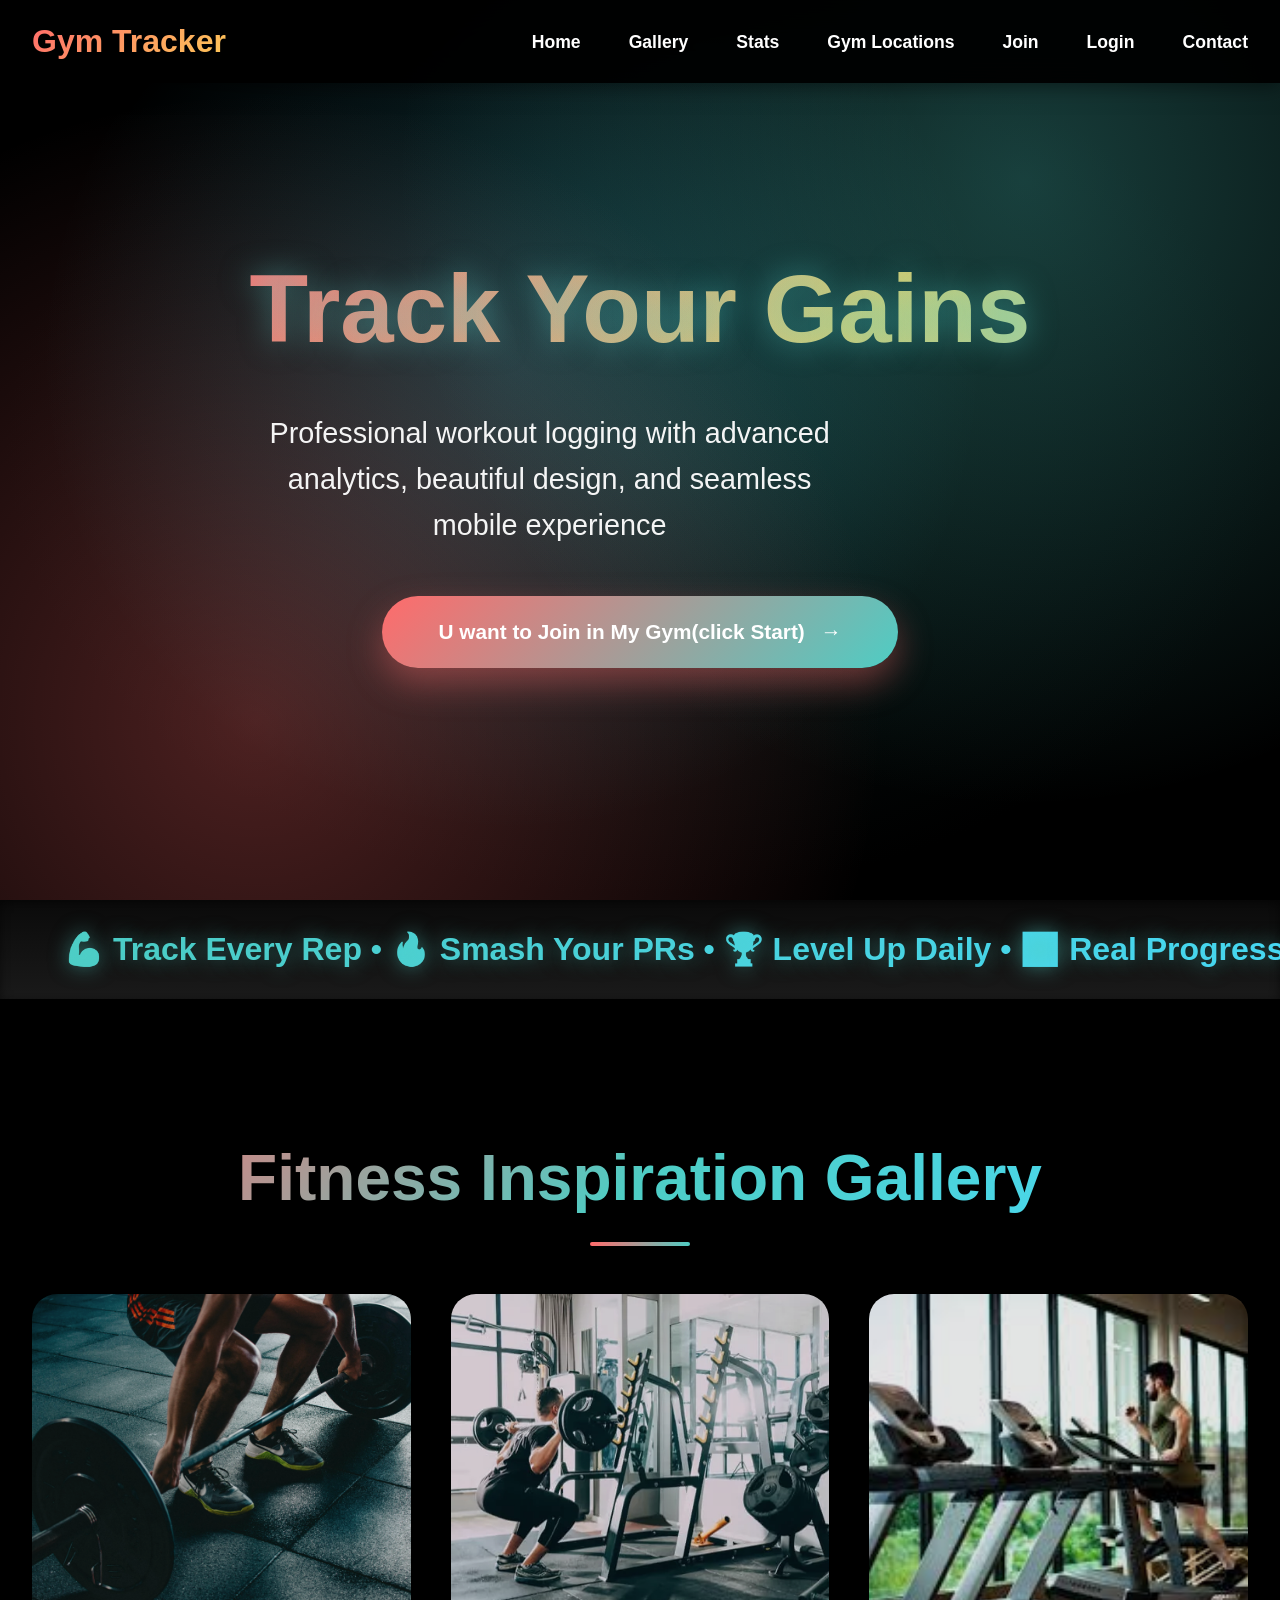
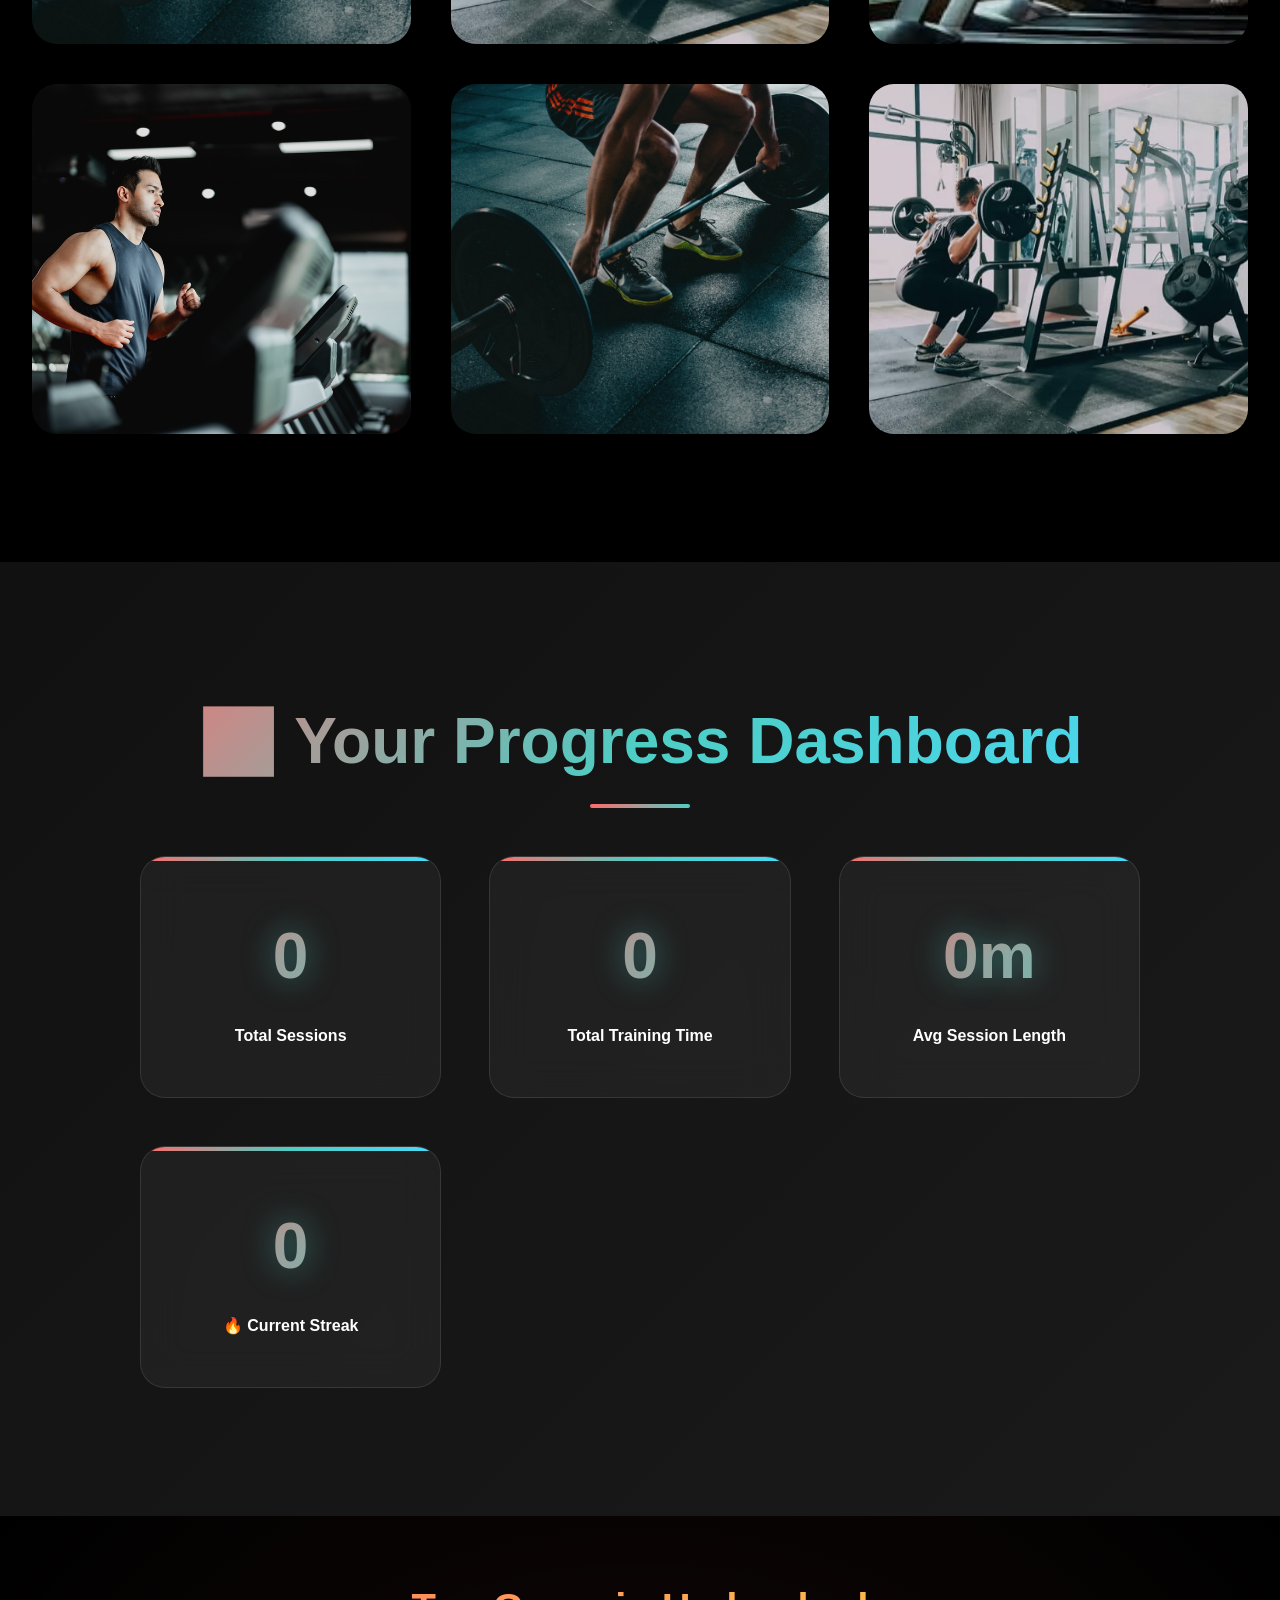
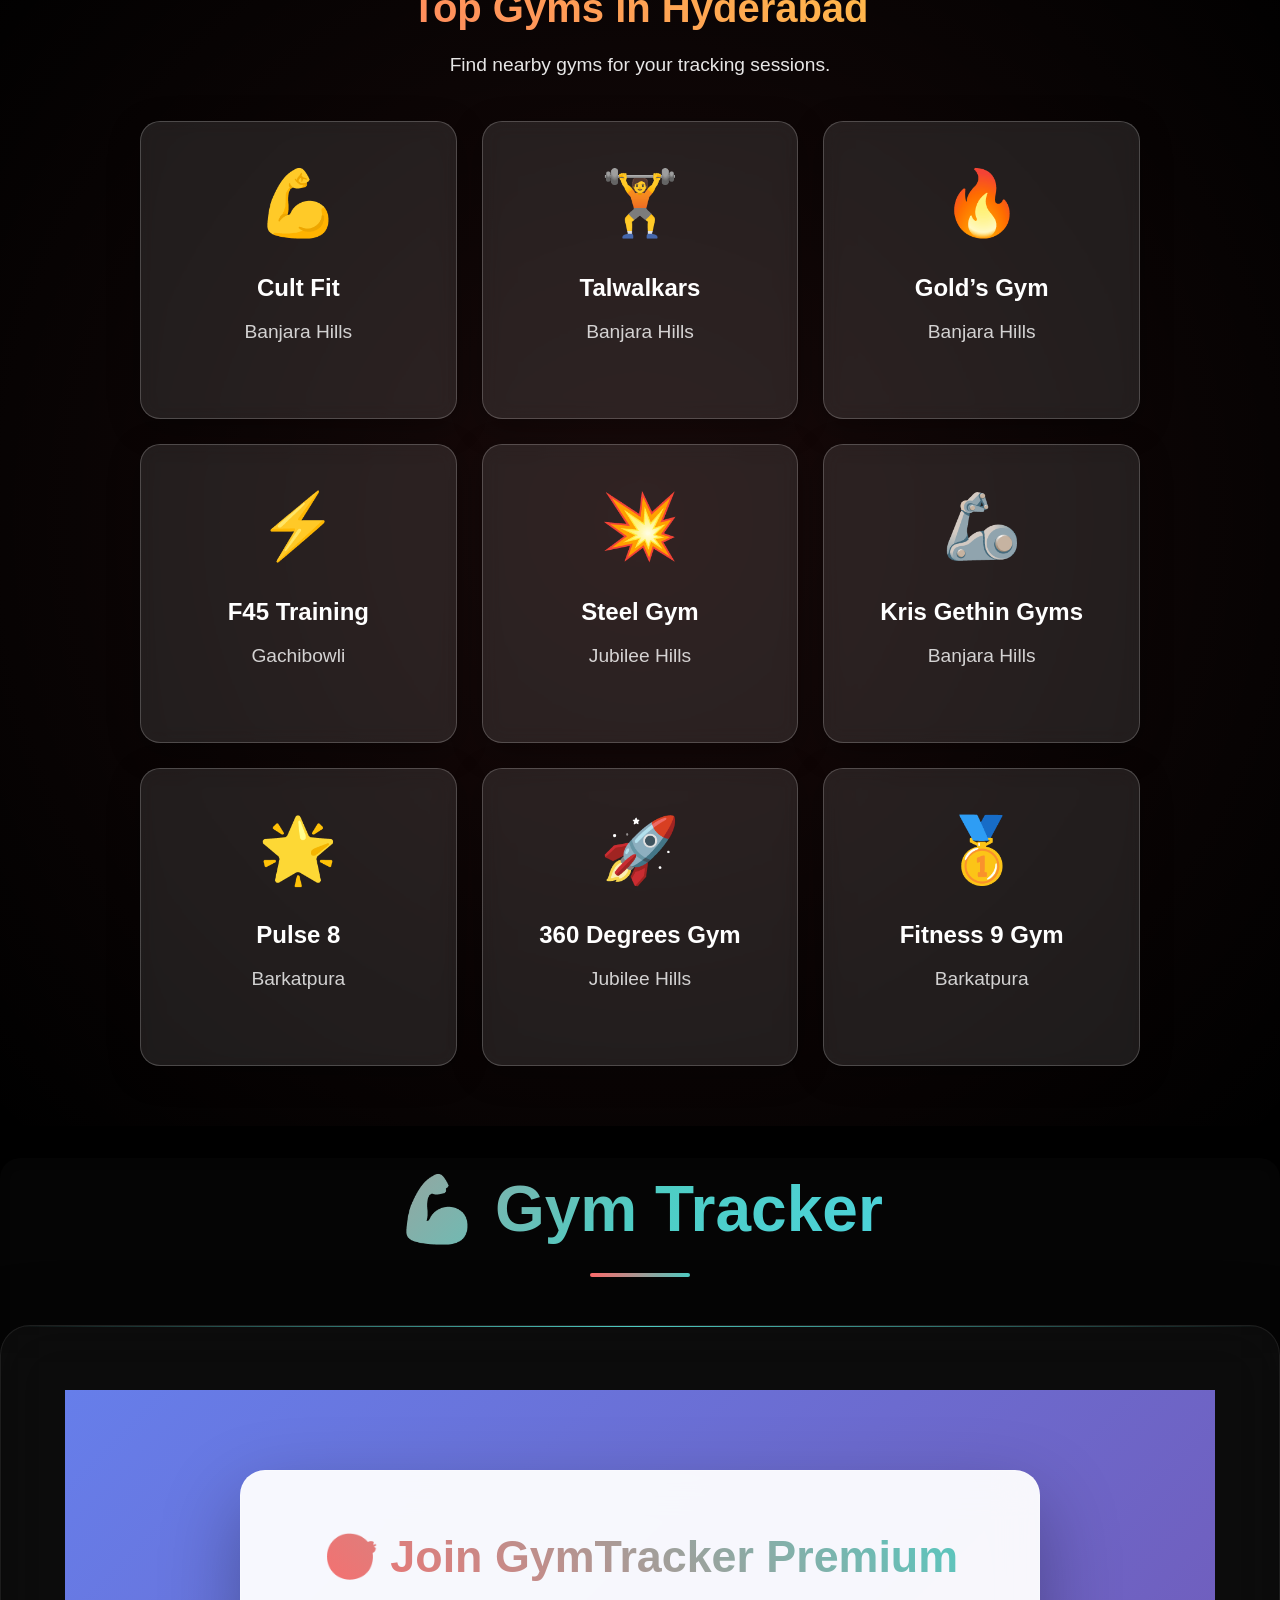
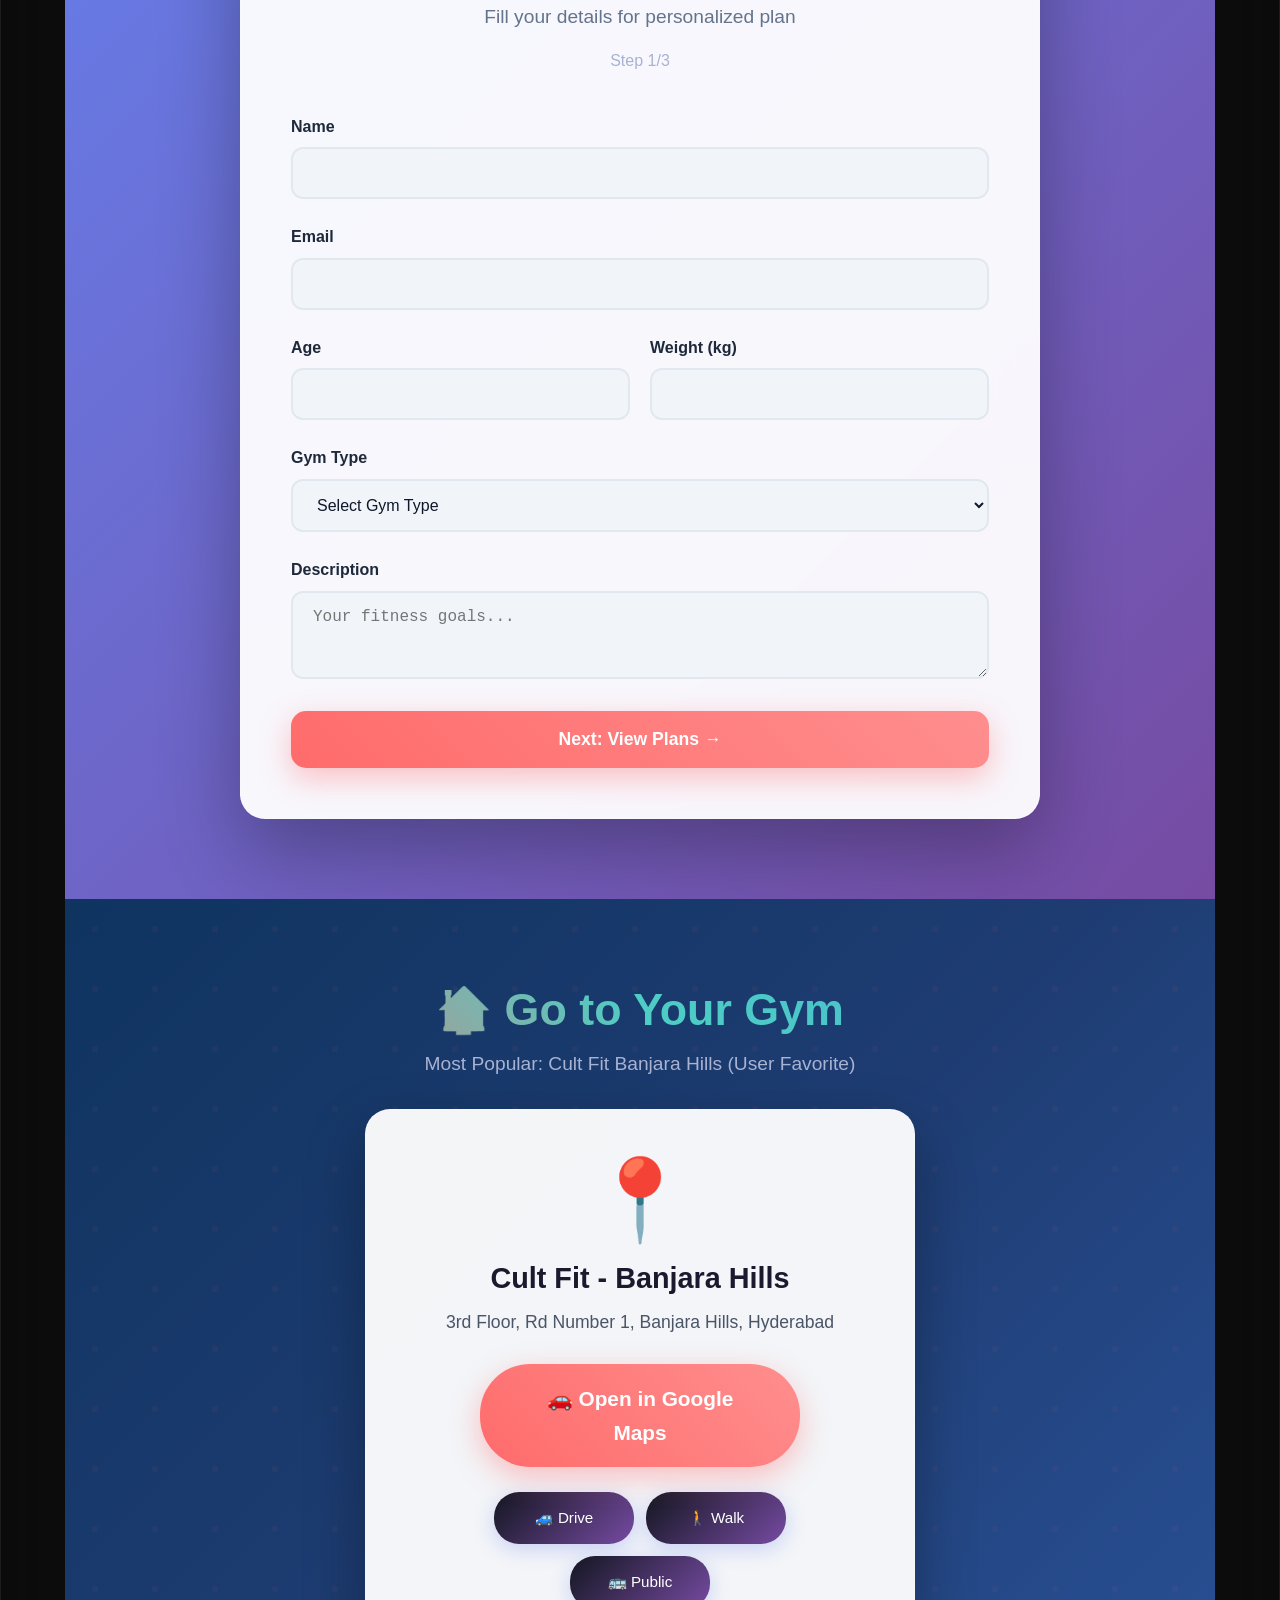
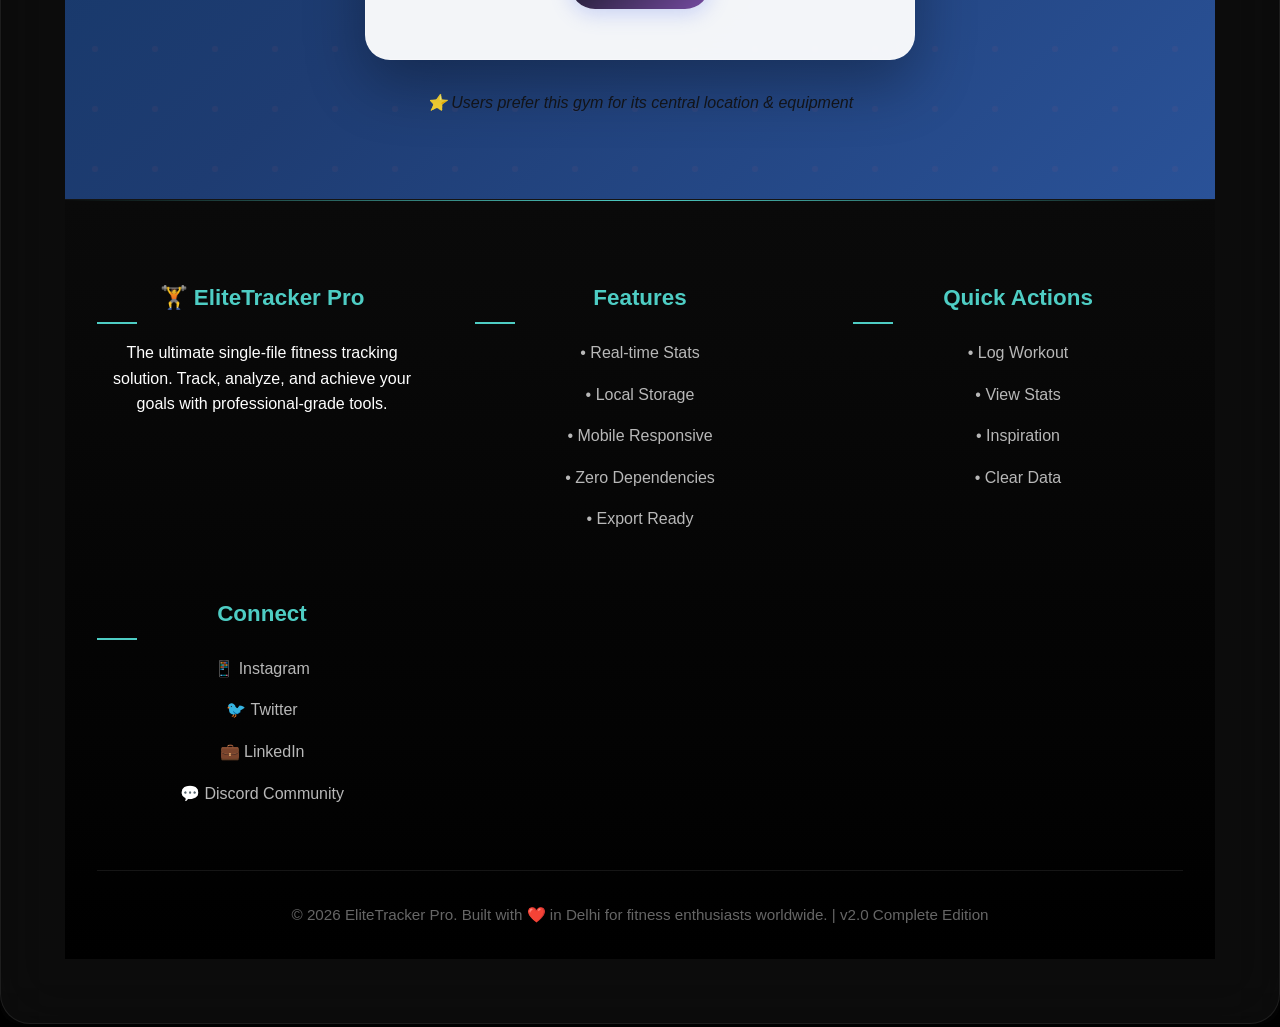
<file: frontend'/index.html>
<!DOCTYPE html>
<html lang="en">
<head>
    <meta charset="UTF-8">
    <meta name="viewport" content="width=device-width, initial-scale=1.0">
    <title>Elite Gym Tracker Pro</title>
   <link rel="stylesheet" href="style.css">
</head>
<body>
    <!-- Navbar -->
    <nav class="navbar" id="navbar">
        <div class="nav-container">
            <div class="logo">Gym Tracker</div>
            <ul class="nav-links" id="nav-links">
                <li><a href="#home">Home</a></li>
                <li><a href="#gallery">Gallery</a></li>
                <li><a href="#stats">Stats</a></li>
                <li><a href="#tracker">Gym Locations</a></li>
                <li><a href="#user-form">Join</a></li>
                <li><a href="main.html?type=login">Login</a></li>
                <li><a href="#contact">Contact</a></li>
                
            </ul>
            <div class="hamburger" id="hamburger">
                <span></span>
                <span></span>
                <span></span>
            </div>
        </div>
    </nav>

    <!-- Hero Section -->
    <section id="home" class="hero fade-in">
        <div class="hero-content">
            <h1>Track Your Gains</h1>
            <p>Professional workout logging with advanced analytics, beautiful design, and seamless mobile experience</p>
            <a href="#user-form" class="cta-button">U want to Join in My Gym(click Start) <span>→</span></a>
        </div>
    </section>

    <!-- Scrolling Text -->
    <div class="scrolling-text">
        <div class="marquee-wrapper">
            <div class="marquee">
                <span>💪 Track Every Rep • 🔥 Smash Your PRs • 🏆 Level Up Daily • 📈 Real Progress • 💪 Track Every Rep • 🔥 Smash Your PRs • 🏆 Level Up Daily • 📈 Real Progress • </span>
            </div>
        </div>
    </div>

    <!-- Image Gallery -->
    <section id="gallery" class="image-gallery">
        <h2 class="section-title fade-in">Fitness Inspiration Gallery</h2>
        <div class="gallery-grid">
            <div class="gallery-item fade-in">
                <img src="../backend/images/img1.jpg" alt="Heavy Lifts" loading="lazy">
                <div class="gallery-overlay">
                    <h3>Heavy Lifts</h3>
                    <p>Push your absolute limits with compound movements</p>
                </div>
            </div>
            <div class="gallery-item fade-in">
                <img src="../backend/images/img2.webp" alt="Cardio" loading="lazy">
                <div class="gallery-overlay">
                    <h3>Cardio Zon</h3>
                    <p>Build endurance and burn fat efficiently</p>
                </div>
            </div>
            <div class="gallery-item fade-in">
                <img src="../backend/images/img3.jpg" alt="Yoga" loading="lazy">
                <div class="gallery-overlay">
                    <h3>Mindful Movement</h3>
                    <p>Perfect your form and flexibility</p>
                </div>
            </div>
            <div class="gallery-item fade-in">
                <img src="../backend/images/img4.jpg" alt="Strength" loading="lazy">
                <div class="gallery-overlay">
                    <h3>Strength Training</h3>
                    <p>Build the foundation of champions</p>
                </div>
            </div>
            <div class="gallery-item fade-in">
                <img src="../backend/images/img1.jpg" alt="Modern Gym" loading="lazy">
                <div class="gallery-overlay">
                    <h3>Modern Facility</h3>
                    <p>World-class equipment awaits</p>
                </div>
            </div>
            <div class="gallery-item fade-in">
                <img src="../backend/images/img2.webp" alt="Workout" loading="lazy">
                <div class="gallery-overlay">
                    <h3>Get Started</h3>
                    <p>Your transformation begins now</p>
                </div>
            </div>
        </div>
    </section>

    <!-- Stats Section -->
    <section id="stats" class="stats-section">
        <h2 class="section-title">📊 Your Progress Dashboard</h2>
        <div class="stats-grid" id="stats">
            <div class="stat-card fade-in">
                <div class="stat-number" id="total-workouts">0</div>
                <strong>Total Sessions</strong>
            </div>
            <div class="stat-card fade-in">
                <div class="stat-number" id="total-minutes">0</div>
                <strong>Total Training Time</strong>
            </div>
            <div class="stat-card fade-in">
                <div class="stat-number" id="avg-duration">0</div>
                <strong>Avg Session Length</strong>
            </div>
            <div class="stat-card fade-in">
                <div class="stat-number" id="streak">0</div>
                <strong>🔥 Current Streak</strong>
            </div>
        </div>
    </section>

   <!-- Gym Locations Section -->
    <section  id="tracker" class="location-section">
        <div class="container">
            <h2>Top Gyms in Hyderabad</h2>
            <p>Find nearby gyms for your tracking sessions.</p>
            <div class="gym-grid">
                <!-- Gym 1 -->
                <div class="gym-card" data-modal="gym1">
                    <div class="gym-icon">💪</div>
                    <h3>Cult Fit</h3>
                    <p>Banjara Hills</p>
                </div>
                <!-- Gym 2 -->
                <div class="gym-card" data-modal="gym2">
                    <div class="gym-icon">🏋️</div>
                    <h3>Talwalkars</h3>
                    <p>Banjara Hills</p>
                </div>
                <!-- Gym 3 -->
                <div class="gym-card" data-modal="gym3">
                    <div class="gym-icon">🔥</div>
                    <h3>Gold’s Gym</h3>
                    <p>Banjara Hills</p>
                </div>
                <!-- Gym 4 -->
                <div class="gym-card" data-modal="gym4">
                    <div class="gym-icon">⚡</div>
                    <h3>F45 Training</h3>
                    <p>Gachibowli</p>
                </div>
                <!-- Gym 5 -->
                <div class="gym-card" data-modal="gym5">
                    <div class="gym-icon">💥</div>
                    <h3>Steel Gym</h3>
                    <p>Jubilee Hills</p>
                </div>
                <!-- Gym 6 -->
                <div class="gym-card" data-modal="gym6">
                    <div class="gym-icon">🦾</div>
                    <h3>Kris Gethin Gyms</h3>
                    <p>Banjara Hills</p>
                </div>
                <!-- Gym 7 -->
                <div class="gym-card" data-modal="gym7">
                    <div class="gym-icon">🌟</div>
                    <h3>Pulse 8</h3>
                    <p>Barkatpura</p>
                </div>
                <!-- Gym 8 -->
                <div class="gym-card" data-modal="gym8">
                    <div class="gym-icon">🚀</div>
                    <h3>360 Degrees Gym</h3>
                    <p>Jubilee Hills</p>
                </div>
                <!-- Gym 9 -->
                <div class="gym-card" data-modal="gym9">
                    <div class="gym-icon">🥇</div>
                    <h3>Fitness 9 Gym</h3>
                    <p>Barkatpura</p>
                </div>
            </div>
        </div>

        <!-- Modals (hidden by default) -->
        <div id="gym1" class="modal">
            <div class="modal-content">
                <span class="close">&times;</span>
                <h3>Cult Fit</h3>
                <p>3rd Floor, Rd Number 1, above AB's Barbecue, Krishe Amethyst, Banjara Hills, Hyderabad, Telangana 500034</p>
                <p><strong>Phone:</strong> Check cult.fit app</p>
            </div>
        </div>
        <div id="gym2" class="modal">
            <div class="modal-content">
                <span class="close">&times;</span>
                <h3>Talwalkars</h3>
                <p>Near City Center, No. 8-2, 618/2, 1st & 2nd Floor, Delta Tower, Rd Number 11, Banjara Hills, Hyderabad 500034</p>
                <p><strong>Phone:</strong> 040 2335 5813</p>
            </div>
        </div>
        <div id="gym3" class="modal">
            <div class="modal-content">
                <span class="close">&times;</span>
                <h3>Gold’s Gym</h3>
                <p>8-2 701/2, Rd Number 12, Amudi Nagar, Banjara Hills, Hyderabad 500034</p>
                <p><strong>Phone:</strong> 095504 10111</p>
            </div>
        </div>
        <div id="gym4" class="modal">
            <div class="modal-content">
                <span class="close">&times;</span>
                <h3>F45 Training</h3>
                <p>Plot no 18-20 4th floor, Above Prakash lights, Telecom Nagar, Gachibowli, Hyderabad 500032</p>
                <p><strong>Phone:</strong> 073060 24545</p>
            </div>
        </div>
        <div id="gym5" class="modal">
            <div class="modal-content">
                <span class="close">&times;</span>
                <h3>Steel Gym</h3>
                <p>1355, Neharika Jubilee One, Jubilee Hills Road No.1, Jubilee Hills, Hyderabad 500033</p>
                <p><strong>Phone:</strong> 095429 99999</p>
            </div>
        </div>
        <div id="gym6" class="modal">
            <div class="modal-content">
                <span class="close">&times;</span>
                <h3>Kris Gethin Gyms</h3>
                <p>4th Floor, Jyoti Majestic, Road number 2, Banjara Hills, Hyderabad 500034</p>
                <p><strong>Phone:</strong> 081213 30777</p>
            </div>
        </div>
        <div id="gym7" class="modal">
            <div class="modal-content">
                <span class="close">&times;</span>
                <h3>Pulse 8</h3>
                <p>3rd floor, Yelluka’s Arcade, Barkatpura X road, Hyderabad 500027</p>
                <p><strong>Phone:</strong> 040 6677 5775</p>
            </div>
        </div>
        <div id="gym8" class="modal">
            <div class="modal-content">
                <span class="close">&times;</span>
                <h3>360 Degrees Gym</h3>
                <p>Croma Building, 2nd Floor, Road Number 36, Jubilee Hills, Hyderabad 500033</p>
                <p><strong>Phone:</strong> 040 2355 2360</p>
            </div>
        </div>
        <div id="gym9" class="modal">
            <div class="modal-content">
                <span class="close">&times;</span>
                <h3>Fitness 9 Gym</h3>
                <p>2nd & 5th Floor, Legend Commercial Complex, Barkatpura, Hyderabad 500027</p>
                <p><strong>Phone:</strong> 089785 95959</p>
            </div>
        </div>
    </section>

        <!-- GYM TRACKER SECTION -->
    <section  class="tracker">
        <h2 class="section-title">💪 Gym Tracker</h2>
        <div class="tracker-container">
            <!-- <div class="form-sections"> -->
                <!-- <h1>Add Gym Member</h1> -->
                <form id="gymForms">
                    <!-- <input id="name" placeholder="👤 Full Name" required> -->
                    <!-- <input id="age" type="number" placeholder="📅 Age" required> -->
                    <!-- <input id="weight" type="number" step="0.1" placeholder="⚖️ Weight (kg)" required> -->
                    <!-- <input id="workout" placeholder="💪 Workout Type" required> -->
 
                </form>
            <!-- </div> -->
<!-- Gym Subscription Form Section -->
<!-- Gym Subscription Form Section -->
<!-- Gym Subscription Form Section -->
<section class="subscription-section">
    <div class="sub-container">
        
        <!-- Step 1: User Form -->
        <div class="sub-step active" id="user-form">
            <div class="step-header">
                <h2>🎯 Join GymTracker Premium</h2>
                <p>Fill your details for personalized plan</p>
                <div class="step-indicator">Step 1/3</div>
            </div>
            
            <form class="user-form">
                <div class="form-group">
                    <label>Name</label>
                    <input  type="text" id="user-name" required >
                </div>
                <div class="form-group">
                    <label>Email</label>
                    <input  type="email" id="user-email" required >
                </div>
                <div class="form-row">
                    <div class="form-group">
                        <label>Age</label>
                        <input  type="number" id="user-age" min="16" max="80" required >
                    </div>
                    <div class="form-group">
                        <label>Weight (kg)</label>
                        <input  type="number" id="user-weight" step="0.1" required >
                    </div>
                </div>
                <div class="form-group">
                    <label>Gym Type</label>
                    <select  id="gym-type" required >
                        <option value="">Select Gym Type</option>
                        <option value="beginner">Beginner (Basic Equipment)</option>
                        <option value="intermediate">Intermediate (Weights + Cardio)</option>
                        <option value="advanced">Advanced (Powerlifting)</option>
                        <option value="crossfit">CrossFit (Functional Training)</option>
                        <option value="yoga">Yoga & Pilates</option>
                    </select>
                </div>
                <div class="form-group">
                    <label>Description</label>
                    <textarea  id="user-desc" rows="3" placeholder="Your fitness goals..." ></textarea>
                </div>
                <button type="submit" class="sub-btn primary">Next: View Plans →</button>
            </form>
        </div>

        <!-- Step 2: Subscription Plans -->
        <div class="sub-step" id="plans">
            <div class="step-header">
                <h2>💰 Choose Your Plan</h2>
                <p id="user-info"></p>
                <div class="step-indicator">Step 2/3</div>
            </div>
            
            <div class="plans-grid">
                <div class="plan-card" data-duration="1" data-price="999">
                    <div class="plan-badge">Most Popular</div>
                    <h3>Monthly</h3>
                    <p class="plan-price">₹999<span>/month</span></p>
                    <ul class="plan-features">
                        <li>✅ All Gym Access</li>
                        <li>✅ Personal Trainer</li>
                        <li>✅ Nutrition Plan</li>
                        <li>✅ App Tracking</li>
                    </ul>
                    <button class="sub-btn plan-select" data-duration="1">Select Monthly</button>
                </div>
                
                <div class="plan-card popular" data-duration="6" data-price="4999">
                    <div class="plan-badge">Save 17%</div>
                    <h3>6 Months</h3>
                    <p class="plan-price">₹4999<span>/month ₹833</span></p>
                    <ul class="plan-features">
                        <li>✅ All Gym Access</li>
                        <li>✅ Personal Trainer</li>
                        <li>✅ Nutrition Plan</li>
                        <li>✅ Free T-Shirt</li>
                        <li>✅ App Tracking</li>
                    </ul>
                    <button class="sub-btn plan-select primary" data-duration="6">Select 6 Months (Popular)</button>
                </div>
                
                <div class="plan-card" data-duration="12" data-price="8999">
                    <div class="plan-badge">Best Value</div>
                    <h3>1 Year</h3>
                    <p class="plan-price">₹8999<span>/year ₹750/month</span></p>
                    <ul class="plan-features">
                        <li>✅ All Gym Access</li>
                        <li>✅ Personal Trainer</li>
                        <li>✅ Nutrition Plan</li>
                        <li>✅ Free T-Shirt + Bag</li>
                        <li>✅ Priority Booking</li>
                        <li>✅ App Tracking</li>
                    </ul>
                    <button class="sub-btn plan-select" data-duration="12">Select Yearly</button>
                </div>
            </div>
            <button class="sub-btn back-btn">← Back</button>
        </div>

        <!-- Step 3: Payment -->
        <div class="sub-step" id="payment">
            <div class="step-header">
                <h2>💳 Complete Payment</h2>
                <p id="plan-summary"></p>
                <div class="step-indicator">Step 3/3</div>
            </div>
            
            <form class="payment-form">
                <div class="form-group">
                    <label>Card Number</label>
                    <input  type="text" id="card-number" maxlength="19" placeholder="1234 5678 9012 3456" >
                </div>
                <div class="form-row">
                    <div class="form-group">
                        <label>Expiry</label>
                        <input  type="text" id="expiry" maxlength="5" placeholder="MM/YY" >
                    </div>
                    <div class="form-group">
                        <label>CVV</label>
                        <input  type="password" id="cvv" maxlength="3" >
                    </div>
                </div>
                <div class="form-group">
                    <label>Name on Card</label>
                    <input type="text" id="card-name">
                </div>
                <button type="submit" class="sub-btn primary pay-btn">Pay Now ₹<span id="final-amount">0</span></button>
            </form>
            <button class="sub-btn back-btn">← Back to Plans</button>
            <div class="secure-badge">🔒 100% Secure Payment</div>
        </div>

        <!-- Success Overlay -->
        <div class="success-overlay" id="success">
            <div class="success-card">
                <div class="success-icon">✅</div>
                <h3>Payment Successful!</h3>
                <p>Redirecting to dashboard...</p>
                <a href="main.html" class="sub-btn primary">Go to Dashboard</a>
            </div>
        </div>
    </div>
</section>



<!-- Google Maps Quick Access Section -->
<section class="maps-section">
    <div class="maps-container">
        <h2>🏠 Go to Your Gym</h2>
        <p class="maps-subtitle">Most Popular: Cult Fit Banjara Hills (User Favorite)</p>
        
        <div class="map-card">
            <div class="gym-maps-icon">📍</div>
            <h3>Cult Fit - Banjara Hills</h3>
            <p class="gym-area">3rd Floor, Rd Number 1, Banjara Hills, Hyderabad</p>
            
            <a href="https://www.google.com/maps/dir/?api=1&destination=3rd+Floor+Rd+Number+1+Krishe+Amethyst+Banjara+Hills+Hyderabad+Telangana+500034" 
               class="maps-btn maps-btn-primary" target="_blank">
                🚗 Open in Google Maps
            </a>
            
            <div class="quick-directions">
                <a href="https://www.google.com/maps/dir/?api=1&destination=3rd+Floor+Rd+Number+1+Krishe+Amethyst+Banjara+Hills+Hyderabad+Telangana+500034&travelmode=driving" 
                   class="maps-btn maps-btn-secondary" target="_blank">🚙 Drive</a>
                <a href="https://www.google.com/maps/dir/?api=1&destination=3rd+Floor+Rd+Number+1+Krishe+Amethyst+Banjara+Hills+Hyderabad+Telangana+500034&travelmode=walking" 
                   class="maps-btn maps-btn-secondary" target="_blank">🚶 Walk</a>
                <a href="https://www.google.com/maps/dir/?api=1&destination=3rd+Floor+Rd+Number+1+Krishe+Amethyst+Banjara+Hills+Hyderabad+Telangana+500034&travelmode=transit" 
                   class="maps-btn maps-btn-secondary" target="_blank">🚌 Public</a>
            </div>
        </div>
        
        <p class="maps-preferred">⭐ Users prefer this gym for its central location & equipment</p>
    </div>
</section>




    <!-- Footer -->
    <footer id="contact" class="footer">
        <div class="footer-content">
            <div class="footer-section">
                <h3>🏋️ EliteTracker Pro</h3>
                <p>The ultimate single-file fitness tracking solution. Track, analyze, and achieve your goals with professional-grade tools.</p>
            </div>
            <div class="footer-section">
                <h3>Features</h3>
                <a href="#">• Real-time Stats</a>
                <a href="#">• Local Storage</a>
                <a href="#">• Mobile Responsive</a>
                <a href="#">• Zero Dependencies</a>
                <a href="#">• Export Ready</a>
            </div>
            <div class="footer-section">
                <h3>Quick Actions</h3>
                <a href="#tracker">• Log Workout</a>
                <a href="#stats">• View Stats</a>
                <a href="#gallery">• Inspiration</a>
                <a href="#">• Clear Data</a>
            </div>
            <div class="footer-section">
                <h3>Connect</h3>
                <a href="#">📱 Instagram</a>
                <a href="#">🐦 Twitter</a>
                <a href="#">💼 LinkedIn</a>
                <a href="#">💬 Discord Community</a>
            </div>
        </div>
        <div class="footer-bottom">
            <p>&copy; 2026 EliteTracker Pro. Built with ❤️ in Delhi for fitness enthusiasts worldwide. | v2.0 Complete Edition</p>
        </div>
    </footer>

<script src="script.js"></script>
</body>
</html>
</file>
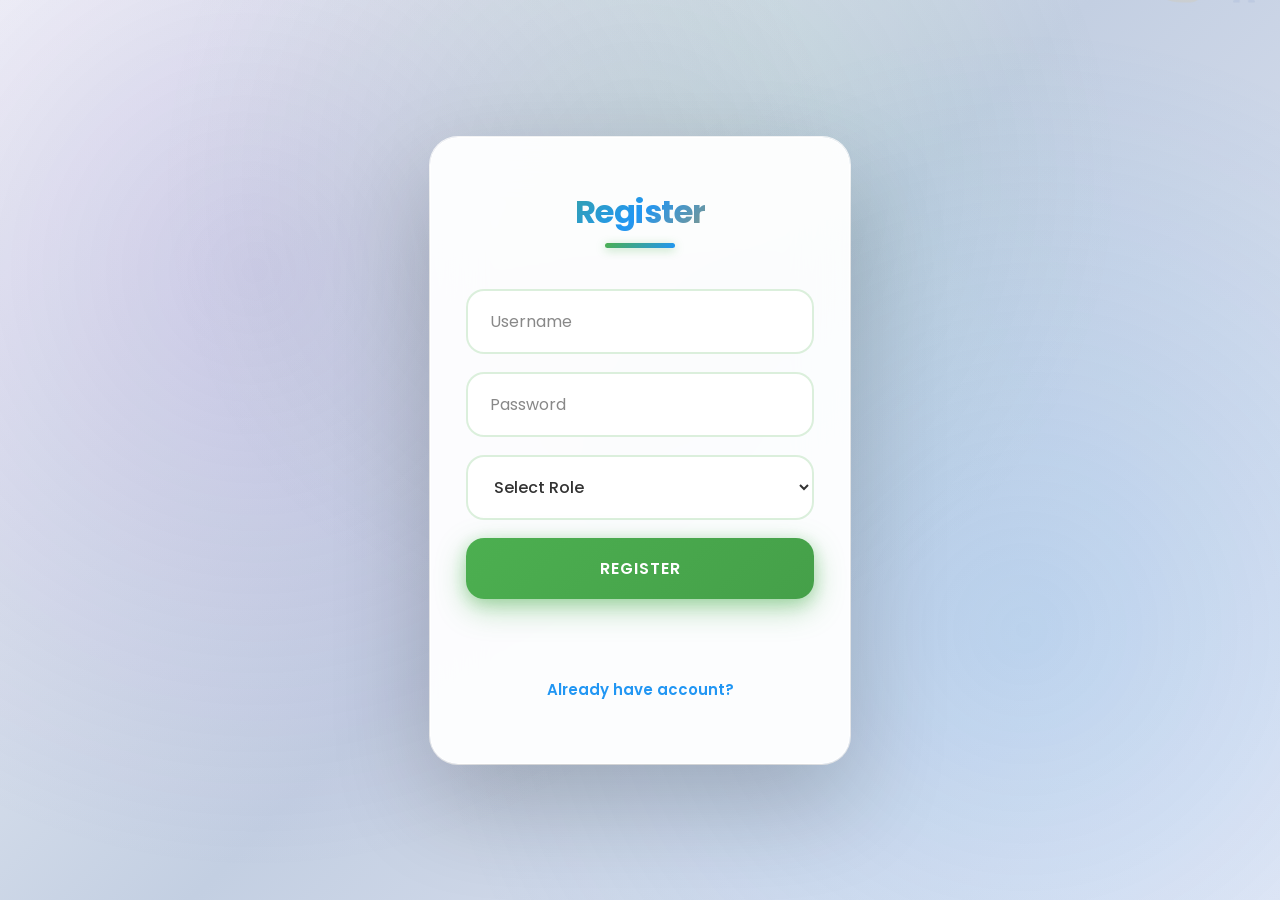
<file: frontend'/main.html>
<!DOCTYPE html>
<html lang="en">
<head>
<meta charset="UTF-8">
<title>Gym Tracker</title>
<meta name="viewport" content="width=device-width, initial-scale=1.0">
<link rel="stylesheet" href="main.css">
</head>

<body>
<!-- Your existing HTML content stays EXACTLY the same -->
<!-- ================= AUTH ================= -->
<div id="registerBox" class="auth-box">
  <h2>Register</h2>
  <input id="r_username" placeholder="Username">
  <input id="r_password" type="password" placeholder="Password">
  <select id="r_role">
    <option value="">Select Role</option>
    <option value="user">User</option>
    <option value="trainer">Trainer</option>
    <option value="admin">Admin</option>
  </select>
  <button onclick="register()">Register</button>
  <div id="regMsg" class="msg"></div>
  <div class="switch" onclick="showLogin()">Already have account?</div>
</div>

<div id="loginBox" class="auth-box hidden">
  <h2>Login</h2>
  <input id="l_username" placeholder="Username">
  <input id="l_password" type="password" placeholder="Password">
  <button onclick="login()">Login</button>
  <div id="logMsg" class="msg"></div>
  <div class="switch" onclick="showRegister()">Create account</div>
</div>

<!-- ================= ADMIN ================= -->
<div id="adminDashboard" class="dashboard hidden">
  <h2>Admin Dashboard</h2>
  <div class="card">Welcome <b id="adminName"></b></div>

  <div class="card">
    <h3>Pending Join Requests</h3>
    <ul id="adminJoinList"></ul>
  </div>

  <button class="logout" onclick="logout()">Logout</button>
</div>

<!-- ================= TRAINER ================= -->
<div id="trainerDashboard" class="dashboard hidden">
  <h2>Trainer Dashboard</h2>
  <div class="card">Welcome <b id="trainerName"></b></div>

  <div class="card">
    <h3>Assigned Users</h3>
    <ul id="trainerUsers"></ul>
  </div>

  <div class="card hidden" id="trainerActions">
    <h3 id="selectedUserTitle"></h3>

    <textarea id="t_workout" placeholder="Workout for today"></textarea>
    <textarea id="t_diet" placeholder="Diet plan for today"></textarea>

    <select id="t_present">
      <option value="true">Present</option>
      <option value="false">Absent</option>
    </select>

    <button onclick="submitDailyUpdate()">Save Daily Update</button>
    <p id="trainerMsg"></p>
  </div>

  <button class="logout" onclick="logout()">Logout</button>
</div>

<!-- ================= USER ================= -->
<div id="userDashboard" class="dashboard hidden">
  <h2>User Dashboard</h2>
  <div class="card">Welcome <b id="userName"></b></div>

  <div class="card" id="joinCard">
    <h3>Join Gym</h3>
    <input id="age" placeholder="Age">
    <input id="height" placeholder="Height">
    <input id="weight" placeholder="Weight">
    <input id="gym_type" placeholder="Gym Type">
    <button onclick="joinGym()">Submit</button>
    <p id="joinMsg"></p>
  </div>

  <div class="card">
    <h3>Status</h3>
    <p id="statusText"></p>
    <p id="trainerText"></p>
  </div>

  <div class="card hidden" id="progressCard">
    <h3>Daily Progress</h3>
    <ul id="progressList"></ul>
  </div>

  <button class="logout" onclick="logout()">Logout</button>
</div>

<script src="main.js"></script>
<script>
    window.onload = function() {
        const params = new URLSearchParams(window.location.search);
        const type = params.get("type");

        if (type === "login") {
            showLogin();
        } else {
            showRegister();
        }
    }
</script>
</body>
</html>
</file>
<file: frontend'/style.css>
* {
            margin: 0;
            padding: 0;
            box-sizing: border-box;
        }

        body {
            font-family: 'Segoe UI', Tahoma, Geneva, Verdana, sans-serif;
            background: #000;
            color: #fff;
            overflow-x: hidden;
            line-height: 1.6;
        }

        /* ===========================================
           NAVBAR
        =========================================== */
        .navbar {
            position: fixed;
            top: 0;
            width: 100%;
            background: rgba(0,0,0,0.95);
            backdrop-filter: blur(20px);
            -webkit-backdrop-filter: blur(20px);
            z-index: 1000;
            padding: 1rem 0;
            transition: all 0.3s cubic-bezier(0.4, 0, 0.2, 1);
            box-shadow: 0 2px 20px rgba(0,0,0,0.5);
        }

        .nav-container {
            max-width: 1400px;
            margin: 0 auto;
            display: flex;
            justify-content: space-between;
            align-items: center;
            padding: 0 2rem;

        }
        .logo {
            font-size: 2rem;
            font-weight: 900;
            background: linear-gradient(135deg, #ff6b6b, #feca57, #48dbfb, #4ecdc4);
            background-size: 300% 300%;
            -webkit-background-clip: text;
            -webkit-text-fill-color: transparent;
            background-clip: text;
            animation: logoGradient 4s ease infinite;
        }

        @keyframes logoGradient {
            0%, 100% { background-position: 0% 50%; }
            50% { background-position: 100% 50%; }
        }

        .nav-links {
            display: flex;
            list-style: none;
            gap: 3rem;
        }

        .nav-links a {
            color: #fff;
            text-decoration: none;
            font-weight: 600;
            font-size: 1.1rem;
            position: relative;
            transition: all 0.4s ease;
            padding: 0.5rem 0;
        }

        .nav-links a::before {
            content: '';
            position: absolute;
            bottom: 0;
            left: 50%;
            width: 0;
            height: 3px;
            background: linear-gradient(90deg, #ff6b6b, #4ecdc4);
            transition: all 0.3s ease;
            transform: translateX(-50%);
            border-radius: 2px;
        }

        .nav-links a:hover {
            color: #4ecdc4;
            transform: translateY(-3px);
        }

        .nav-links a:hover::before {
            width: 100%;
        }

        .hamburger {
            display: none;
            flex-direction: column;
            cursor: pointer;
            gap: 4px;
        }

        .hamburger span {
            width: 28px;
            height: 4px;
            background: linear-gradient(90deg, #ff6b6b, #4ecdc4);
            transition: all 0.3s ease;
            border-radius: 2px;
        }

        /* ===========================================
           HERO SECTIONNNNN
        =========================================== */
        .hero {
            height: 100vh;
            background: radial-gradient(ellipse at center, rgba(78,205,196,0.1) 0%, #000 70%);
            display: flex;
            flex-direction: column;
            align-items: center;
            justify-content: center;
            text-align: center;
            position: relative;
            overflow: hidden;
        }

        .hero::before {
            content: '';
            position: absolute;
            top: 0;
            left: 0;
            width: 100%;
            height: 100%;
            background-image: 
                radial-gradient(circle at 20% 80%, rgba(255,107,107,0.3) 0%, transparent 50%),
                radial-gradient(circle at 80% 20%, rgba(78,205,196,0.3) 0%, transparent 50%),
                radial-gradient(circle at 40% 40%, rgba(72,219,251,0.2) 0%, transparent 50%);
            animation: heroBg 8s ease-in-out infinite;
        }

        @keyframes heroBg {
            0%, 100% { opacity: 0.8; transform: scale(1); }
            50% { opacity: 1; transform: scale(1.05); }
        }

        .hero-content h1 {
            font-size: clamp(3rem, 8vw, 6rem);
            margin-bottom: 1.5rem;
            background: linear-gradient(135deg, #ff6b6b 0%, #feca57 25%, #48dbfb 50%, #4ecdc4 75%, #ff6b6b 100%);
            background-size: 300% 300%;
            -webkit-background-clip: text;
            -webkit-text-fill-color: transparent;
            background-clip: text;
            animation: gradientShift 3s ease infinite, heroFloat 6s ease-in-out infinite;
            text-shadow: 0 0 30px rgba(78,205,196,0.5);
        }

        @keyframes gradientShift {
            0%, 100% { background-position: 0% 50%; }
            50% { background-position: 100% 50%; }
        }

        @keyframes heroFloat {
            0%, 100% { transform: translateY(0) rotateX(0deg); }
            50% { transform: translateY(-25px) rotateX(2deg); }
        }

        .hero-content p {
            font-size: clamp(1.2rem, 3vw, 1.8rem);
            margin-bottom: 3rem;
            max-width: 600px;
            opacity: 0.95;
            animation: fadeInUp 1s ease 0.5s both;
        }

        .cta-button {
            display: inline-flex;
            align-items: center;
            gap: 1rem;
            padding: 1.2rem 3.5rem;
            background: linear-gradient(135deg, #ff6b6b 0%, #4ecdc4 100%);
            color: #fff;
            text-decoration: none;
            border-radius: 50px;
            font-weight: 700;
            font-size: 1.3rem;
            position: relative;
            overflow: hidden;
            transition: all 0.4s cubic-bezier(0.175, 0.885, 0.32, 1.275);
            box-shadow: 0 15px 35px rgba(255,107,107,0.4);
        }

        .cta-button::before {
            content: '';
            position: absolute;
            top: 0;
            left: -100%;
            width: 100%;
            height: 100%;
            background: linear-gradient(90deg, transparent, rgba(255,255,255,0.3), transparent);
            transition: left 0.6s;
        }

        .cta-button:hover {
            transform: translateY(-8px) scale(1.05);
            box-shadow: 0 25px 50px rgba(255,107,107,0.6);
        }

        .cta-button:hover::before {
            left: 100%;
        }

        /* ===========================================
           SCROLLING TEXT
        =========================================== */
        .scrolling-text {
            background: linear-gradient(180deg, #0a0a0a 0%, #1a1a1a 100%);
            overflow: hidden;
            white-space: nowrap;
            padding: 1.5rem 0;
            position: relative;
            box-shadow: inset 0 2px 10px rgba(0,0,0,0.5);
        }

        .marquee-wrapper {
            display: inline-block;
            will-change: transform;
        }

        .marquee {
            display: inline-block;
            animation: marquee 25s linear infinite;
        }

        .marquee:hover {
            animation-play-state: paused;
        }

        @keyframes marquee {
            0% { transform: translateX(100vw); }
            100% { transform: translateX(-100%); }
        }
    
        .scrolling-text span {
            font-size: clamp(1.2rem, 2.5vw, 2rem);
            font-weight: 800;
            background: linear-gradient(90deg, #4ecdc4, #48dbfb, #ff6b6b);
            -webkit-background-clip: text;
            -webkit-text-fill-color: transparent;
            padding: 0 4rem;
            text-shadow: 0 0 20px rgba(78,205,196,0.5);
        }

        /* ===========================================
           IMAGE GALLERY
        =========================================== */
        .image-gallery {
            padding: 8rem 2rem;
            max-width: 1400px;
            margin: 0 auto;
        }
    
        .section-title {
            text-align: center;
            font-size: clamp(2.5rem, 6vw, 4rem);
            margin-bottom: 4rem;
            background: linear-gradient(135deg, #ff6b6b, #4ecdc4, #48dbfb);
            -webkit-background-clip: text;
            -webkit-text-fill-color: transparent;
            background-clip: text;
            position: relative;
        }
    
        .section-title::after {
            content: '';
            position: absolute;
            bottom: -1rem;
            left: 50%;
            transform: translateX(-50%);
            width: 100px;
            height: 4px;
            background: linear-gradient(90deg, #ff6b6b, #4ecdc4);
            border-radius: 2px;
        }
     
        .gallery-grid {
            display: grid;
            grid-template-columns: repeat(auto-fit, minmax(350px, 1fr));
            gap: 2.5rem;
        }

        .gallery-item {
            position: relative;
            border-radius: 25px;
            overflow: hidden;
            height: 350px;
            cursor: pointer;
            transition: all 0.6s cubic-bezier(0.175, 0.885, 0.32, 1.275);
            box-shadow: 0 10px 30px rgba(0,0,0,0.4);
        }

        .gallery-item:hover {
            transform: translateY(-20px) scale(1.03) rotate(1deg);
            box-shadow: 0 40px 80px rgba(0,0,0,0.7);
        }

        .gallery-item img {
            width: 100%;
            height: 100%;
            object-fit: cover;
            transition: transform 0.8s ease;
            filter: grayscale(20%) brightness(0.9);
        }

        .gallery-item:hover img {
            transform: scale(1.15);
            filter: grayscale(0%) brightness(1.1);
        }

        .gallery-overlay {
            position: absolute;
            bottom: 0;
            left: 0;
            right: 0;
            background: linear-gradient(transparent 0%, rgba(0,0,0,0.95) 100%);
            padding: 3rem 2rem 2rem;
            transform: translateY(100%);
            transition: transform 0.5s ease;
        }

        .gallery-item:hover .gallery-overlay {
            transform: translateY(0);
        }

        .gallery-overlay h3 {
            font-size: 1.8rem;
            margin-bottom: 0.5rem;
            color: #4ecdc4;
        }

        /* ===========================================
           STATS SECTION    
        =========================================== */
        .stats-section {
            padding: 8rem 2rem;
            background: linear-gradient(135deg, #111 0%, #1a1a1a 100%);
            position: relative;
            overflow: hidden;
        }

        .stats-section::before {
            content: '';
            position: absolute;
            top: -50%;
            right: -20%;
            width: 400px;
            height: 400px;
            background: radial-gradient(circle, rgba(78,205,196,0.1) 0%, transparent 70%);
            animation: floatLarge 20s ease-in-out infinite;
        }

        @keyframes floatLarge {
            0%, 100% { transform: translate(0, 0) rotate(0deg); }
            33% { transform: translate(30px, -30px) rotate(120deg); }
            66% { transform: translate(-20px, 20px) rotate(240deg); }
        }

        .stats-grid {
            display: grid;
            grid-template-columns: repeat(auto-fit, minmax(250px, 1fr));
            gap: 3rem;
            max-width: 1000px;
            margin: 4rem auto 0;
        }

        .stat-card {
            background: rgba(255,255,255,0.05);
            backdrop-filter: blur(20px);
            -webkit-backdrop-filter: blur(20px);
            border: 1px solid rgba(255,255,255,0.1);
            border-radius: 25px;
            padding: 3rem 2rem;
            text-align: center;
            position: relative;
            transition: all 0.4s ease;
            overflow: hidden;
        }

        .stat-card::before {
            content: '';
            position: absolute;
            top: 0;
            left: 0;
            right: 0;
            height: 4px;
            background: linear-gradient(90deg, #ff6b6b, #4ecdc4, #48dbfb);
        }

        .stat-card:hover {
            transform: translateY(-15px);
            box-shadow: 0 30px 60px rgba(0,0,0,0.6);
        }

        .stat-number {
            font-size: clamp(2.5rem, 8vw, 4rem);
            font-weight: 900;
            background: linear-gradient(135deg, #ff6b6b, #4ecdc4);
            -webkit-background-clip: text;
            -webkit-text-fill-color: transparent;
            margin-bottom: 1rem;
            text-shadow: 0 0 30px rgba(78,205,196,0.5);
        }

        /* ===========================================
           TRACKER SECTION - COMPLETE STYLES
        =========================================== */
        .tracker-section {
            padding: 8rem 2rem;
            max-width: 1200px;
            margin: 0 auto;
        }

        .tracker-container {
            background: rgba(255,255,255,0.03);
            backdrop-filter: blur(30px);
            -webkit-backdrop-filter: blur(30px);
            border-radius: 30px;
            padding: 4rem;
            border: 1px solid rgba(255,255,255,0.08);
            box-shadow: 0 30px 80px rgba(0,0,0,0.7);
            position: relative;
            overflow: hidden;
        }

        .tracker-container::before {
            content: '';
            position: absolute;
            top: 0;
            left: 0;
            right: 0;
            height: 1px;
            background: linear-gradient(90deg, transparent, #4ecdc4, transparent);
        }

        .tracker-title {
            text-align: center;
            font-size: clamp(2rem, 5vw, 3.5rem);
            margin-bottom: 3rem;
            background: linear-gradient(135deg, #4ecdc4, #48dbfb);
            -webkit-background-clip: text;
            -webkit-text-fill-color: transparent;
        }

        .tracker {
            font-size: 16px;
            border-collapse: collapse;
            width: 100%;
            background: rgba(255,255,255,0.02);
            border-radius: 20px;
            overflow: hidden;
            box-shadow: inset 0 2px 10px rgba(0,0,0,0.3);
            margin-top: 2rem;
        }

        .tracker th {
            font-size: 1.1em;
            text-align: left;
            font-weight: 700;
            color: #4ecdc4;
            background: rgba(78,205,196,0.15);
            padding: 1.5em 1.2em;
            text-transform: uppercase;
            letter-spacing: 0.5px;
            border-bottom: 2px solid rgba(78,205,196,0.3);
        }

        .tracker td {
            padding: 1.5em 1.2em;
            border-bottom: 1px solid rgba(255,255,255,0.05);
            vertical-align: middle;
        }

        .tracker input, .tracker select {
            background: rgba(0,0,0,0.6);
            color: #fff;
            border: 1.5px solid rgba(255,255,255,0.15);
            border-radius: 12px;
            padding: 0.8em 1em;
            font-size: 1em;
            width: 100%;
            transition: all 0.3s ease;
            font-family: inherit;
        }

        .tracker input:focus, .tracker select:focus {
            outline: none;
            border-color: #4ecdc4;
            box-shadow: 0 0 0 3px rgba(78,205,196,0.2);
            background: rgba(0,0,0,0.8);
        }

        .tracker__duration, .tracker__weight {
            width: 90px;
            text-align: center;
        }

        .tracker__button {
            display: flex;
            align-items: center;
            justify-content: center;
            background: linear-gradient(135deg, #ff4757, #ff3742);
            color: #fff;
            border: none;
            border-radius: 12px;
            width: 50px;
            height: 50px;
            font-size: 1.2em;
            cursor: pointer;
            transition: all 0.3s cubic-bezier(0.175, 0.885, 0.32, 1.275);
            box-shadow: 0 5px 15px rgba(255,71,87,0.4);
        }

        .tracker__button:hover {
            transform: translateY(-3px) scale(1.1);
            box-shadow: 0 10px 25px rgba(255,71,87,0.6);
        }

        .tracker__row--add td {
            text-align: center;
            padding: 2.5em;
        }

        .tracker__add {
            display: inline-flex;
            align-items: center;
            gap: 1rem;
            padding: 1.2em 3em;
            background: linear-gradient(135deg, #4ecdc4, #48dbfb);
            color: #fff;
            border: none;
            border-radius: 50px;
            cursor: pointer;
            font-weight: 700;
            font-size: 1.2rem;
            transition: all 0.4s ease;
            box-shadow: 0 10px 30px rgba(78,205,196,0.4);
            text-transform: uppercase;
            letter-spacing: 1px;
        }

        .tracker__add:hover {
            transform: translateY(-5px);
            box-shadow: 0 20px 40px rgba(78,205,196,0.6);
        }

        /* ===========================================
           FOOTER
        =========================================== */
        .footer {
            background: linear-gradient(180deg, #0a0a0a 0%, #000 100%);
            padding: 5rem 2rem 2rem;
            text-align: center;
            border-top: 1px solid rgba(255,255,255,0.08);
            position: relative;
            overflow: hidden;
        }

        .footer::before {
            content: '';
            position: absolute;
            top: 0;
            left: 0;
            right: 0;
            height: 1px;
            background: linear-gradient(90deg, transparent, #4ecdc4, transparent);
        }

        .footer-content {
            max-width: 1400px;
            margin: 0 auto;
            display: grid;
            grid-template-columns: repeat(auto-fit, minmax(280px, 1fr));
            gap: 3rem;
            margin-bottom: 3rem;
        }

        .footer-section h3 {
            color: #4ecdc4;
            margin-bottom: 1.5rem;
            font-size: 1.4rem;
            position: relative;
        }

        .footer-section h3::after {
            content: '';
            position: absolute;
            bottom: -0.5rem;
            left: 0;
            width: 40px;
            height: 2px;
            background: #4ecdc4;
        }

        .footer-section a {
            color: #b8b8b8;
            text-decoration: none;
            display: block;
            margin-bottom: 1rem;
            transition: all 0.3s ease;
            position: relative;
        }

        .footer-section a:hover {
            color: #4ecdc4;
            transform: translateX(10px);
        }

        .footer-bottom {
            border-top: 1px solid rgba(255,255,255,0.08);
            padding-top: 2rem;
            color: #666;
            font-size: 0.95rem;
        }

        /* ===========================================
           RESPONSIVE DESIGN
        =========================================== */
        @media (max-width: 768px) {
            .nav-links {
                position: fixed;
                top: 100%;
                left: 0;
                width: 100%;
                background: rgba(0,0,0,0.98);
                backdrop-filter: blur(20px);
                flex-direction: column;
                padding: 3rem 2rem;
                transform: translateY(-100vh);
                opacity: 0;
                visibility: hidden;
                transition: all 0.4s cubic-bezier(0.25, 0.46, 0.45, 0.94);
            }

            .nav-links.active {
                transform: translateY(0);
                opacity: 1;
                visibility: visible;
            }

            .hamburger {
                display: flex;
            }

            .hamburger.active span:nth-child(1) {
                transform: rotate(45deg) translate(8px, 8px);
            }

            .hamburger.active span:nth-child(2) {
                opacity: 0;
            }

            .hamburger.active span:nth-child(3) {
                transform: rotate(-45deg) translate(7px, -7px);
            }

            .gallery-grid {
                grid-template-columns: 1fr;
                gap: 2rem;
            }

            .stats-grid {
                grid-template-columns: repeat(2, 1fr);
                gap: 2rem;
            }

            .footer-content {
                grid-template-columns: 1fr;
                text-align: left;
            }
        }

        @media (max-width: 480px) {
            .tracker th, .tracker td {
                padding: 1em 0.8em;
                font-size: 14px;
            }

            .tracker input, .tracker select {
                padding: 0.7em 0.8em;
                font-size: 14px;
            }
        }

        /* ===========================================
           SCROLL ANIMATIONS
        =========================================== */
        .fade-in {
            opacity: 0;
            transform: translateY(60px);
            transition: all 1s cubic-bezier(0.25, 0.46, 0.45, 0.94);
        }

        .fade-in.visible {
            opacity: 1;
            transform: translateY(0);
        }

        /* Custom Scrollbar */
        ::-webkit-scrollbar {
            width: 12px;
        }

        ::-webkit-scrollbar-track {
            background: #1a1a1a;
        }

        ::-webkit-scrollbar-thumb {
            background: linear-gradient(135deg, #4ecdc4, #ff6b6b);
            border-radius: 6px;
        }

        ::-webkit-scrollbar-thumb:hover {
            background: linear-gradient(135deg, #48dbfb, #feca57);
        }


        /* TRACKER */
.tracker-containerr {
    display: grid;
    grid-template-columns: 1fr 1fr;
    gap: 4rem;
    margin-bottom: 4rem;
}

.form-sections {
    background: var(--glass);
    backdrop-filter: blur(20px);
    padding: 3rem;
    border-radius: 20px;
    border: 1px solid rgba(255,255,255,0.1);
}

#gymForms input {
    width: 100%;
    padding: 1.2rem;
    margin-bottom: 1.5rem;
    background: rgba(255,255,255,0.1);
    border: 1px solid rgba(255,255,255,0.2);
    border-radius: 12px;
    color: var(--white);
    font-size: 1rem;
}

#gymForms input::placeholder {
    color: rgba(255,255,255,0.6);
}

#gymForms input:focus {
    outline: none;
    border-color: var(--primary);
    box-shadow: 0 0 20px rgba(255,0,64,0.3);
}

.stats-grids {
    display: grid;
    grid-template-columns: repeat(auto-fit, minmax(150px, 1fr));
    gap: 1rem;
}

.stat-cards {
    background: var(--glass);
    padding: 2rem;
    border-radius: 15px;
    text-align: center;
    border: 1px solid rgba(255,255,255,0.1);
}

.stat-numbers {
    font-size: 2.5rem;
    font-weight: 700;
    background: var(--gradient);
    -webkit-background-clip: text;
    -webkit-text-fill-color: transparent;
    display: block;
}

table {
    width: 100%;
    background: var(--glass);
    backdrop-filter: blur(20px);
    border-radius: 20px;
    overflow: hidden;
    border: 1px solid rgba(255,255,255,0.1);
}

thead {
    background: var(--gradient);
}

th, td {
    padding: 1.5rem;
    text-align: left;
}

tr:hover {
    background: rgba(255,255,255,0.1);
}

/* STATS */
.stats-visual {
    display: grid;
    grid-template-columns: repeat(auto-fit, minmax(300px, 1fr));
    gap: 2rem;
}

.chart-placeholder {
    background: var(--glass);
    padding: 2.5rem;
    border-radius: 15px;
    text-align: center;
    position: relative;
    overflow: hidden;
}

.chart-bar {
    height: 10px;
    background: var(--gradient);
    border-radius: 10px;
    width: var(--progress, 0%);
    transition: width 2s ease;
}

.location-section { padding: 60px 20px; background: radial-gradient(circle at center, rgba(255,107,107,0.1), transparent); }
.container { max-width: 1200px; margin: 0 auto; text-align: center; }
.location-section h2 { font-size: 2.5rem; margin-bottom: 10px; background: linear-gradient(45deg, #ff6b6b, #ffd93d); -webkit-background-clip: text; -webkit-text-fill-color: transparent; animation: glow 2s ease-in-out infinite alternate; }
.location-section p { font-size: 1.2rem; margin-bottom: 40px; opacity: 0.9; }

.gym-grid { display: grid; grid-template-columns: repeat(auto-fit, minmax(300px, 1fr)); gap: 25px; max-width: 1000px; margin: 0 auto; }

.gym-card { background: rgba(255,255,255,0.1); backdrop-filter: blur(10px); border-radius: 20px; padding: 30px 20px; text-align: center; cursor: pointer; transition: all 0.4s ease; border: 1px solid rgba(255,255,255,0.2); box-shadow: 0 8px 32px rgba(0,0,0,0.3); }
.gym-card:hover { transform: translateY(-15px) scale(1.05); box-shadow: 0 20px 50px rgba(255,107,107,0.4); background: rgba(255,255,255,0.2); animation: pulse 0.6s ease; }
.gym-icon { font-size: 4rem; margin-bottom: 15px; }
.gym-card h3 { font-size: 1.5rem; margin-bottom: 10px; }
.gym-card p { opacity: 0.8; }

/* Modal Styles */
.modal { display: none; position: fixed; z-index: 1000; left: 0; top: 0; width: 100%; height: 100%; background: rgba(0,0,0,0.8); backdrop-filter: blur(5px); animation: fadeIn 0.3s ease; }
.modal-content { background: linear-gradient(135deg, #667eea 0%, #764ba2 100%); margin: 10% auto; padding: 40px; border-radius: 20px; width: 90%; max-width: 500px; text-align: center; position: relative; box-shadow: 0 20px 60px rgba(0,0,0,0.5); transform: scale(0.8); animation: modalPop 0.4s ease forwards; }
.close { position: absolute; right: 20px; top: 15px; font-size: 2.5rem; cursor: pointer; color: white; transition: 0.3s; }
.close:hover { color: #ff6b6b; transform: rotate(90deg); }
.modal h3 { margin-bottom: 20px; font-size: 2rem; }
.modal p { font-size: 1.1rem; margin-bottom: 15px; line-height: 1.5; }

/* Animations */
@keyframes glow { 0% { text-shadow: 0 0 20px rgba(255,107,107,0.5); } 100% { text-shadow: 0 0 30px rgba(255,217,61,0.8); } }
@keyframes pulse { 0% { box-shadow: 0 0 0 0 rgba(255,107,107,0.7); } 70% { box-shadow: 0 0 0 20px rgba(255,107,107,0); } 100% { box-shadow: 0 0 0 0 rgba(255,107,107,0); } }
@keyframes fadeIn { from { opacity: 0; } to { opacity: 1; } }
@keyframes modalPop { to { transform: scale(1); } }

/* Responsive */
@media (max-width: 768px) {
    .gym-grid { grid-template-columns: repeat(auto-fit, minmax(250px, 1fr)); gap: 20px; }
    .location-section h2 { font-size: 2rem; }
    .modal-content { margin: 20% auto; padding: 30px; width: 95%; }
}
@media (max-width: 480px) {
    .gym-grid { grid-template-columns: 1fr; }
    .gym-card { padding: 25px 15px; }
}

/* Maps Section Only - PERFECT RESPONSIVE */
.maps-section {
    padding: 60px 15px;
    background: linear-gradient(135deg, #0f3460 0%, #1e3c72 50%, #2a5298 100%);
    position: relative;
    overflow: hidden;
    min-height: 100vh;
    display: flex;
    align-items: center;
}

.maps-section::before {
    content: '';
    position: absolute;
    top: 0;
    left: 0;
    right: 0;
    bottom: 0;
    background: url("data:image/svg+xml,%3Csvg width='60' height='60' viewBox='0 0 60 60' xmlns='http://www.w3.org/2000/svg'%3E%3Cg fill='none' fill-rule='evenodd'%3E%3Cg fill='%23ff6b6b' fill-opacity='0.05'%3E%3Ccircle cx='30' cy='30' r='3'/%3E%3C/g%3E%3C/g%3E%3C/svg%3E");
    animation: float 20s ease-in-out infinite;
    pointer-events: none;
}

.maps-container {
    max-width: 100%;
    width: 100%;
    margin: 0 auto;
    text-align: center;
    position: relative;
    z-index: 2;
    padding: 0 10px;
}

.maps-section h2 {
    font-size: clamp(1.8rem, 5vw, 2.8rem);
    font-weight: 700;
    margin-bottom: 12px;
    background: linear-gradient(45deg, #ff6b6b, #4ecdc4, #45b7d1);
    -webkit-background-clip: text;
    -webkit-text-fill-color: transparent;
    background-clip: text;
    animation: gradientShift 3s ease infinite;
    line-height: 1.2;
}

.maps-subtitle {
    font-size: clamp(0.95rem, 3vw, 1.2rem);
    color: #a8b2d1;
    margin-bottom: 30px;
    font-weight: 500;
    padding: 0 10px;
}

.map-card {
    background: rgba(255, 255, 255, 0.95);
    backdrop-filter: blur(20px);
    border-radius: 25px;
    padding: clamp(30px, 8vw, 50px) clamp(20px, 5vw, 30px);
    box-shadow: 0 25px 60px rgba(0,0,0,0.3);
    border: 1px solid rgba(255,255,255,0.2);
    transform: translateY(0);
    transition: all 0.4s cubic-bezier(0.175, 0.885, 0.32, 1.275);
    position: relative;
    overflow: hidden;
    max-width: 550px;
    margin: 0 auto;
}

.map-card::before {
    content: '';
    position: absolute;
    top: 0;
    left: -100%;
    width: 100%;
    height: 100%;
    background: linear-gradient(90deg, transparent, rgba(255,255,255,0.4), transparent);
    transition: left 0.5s;
}

.map-card:hover {
    transform: translateY(-10px) scale(1.02);
    box-shadow: 0 35px 80px rgba(255,107,107,0.3);
}

.map-card:hover::before {
    left: 100%;
}

.gym-maps-icon {
    font-size: clamp(3.5rem, 12vw, 5rem);
    margin-bottom: 20px;
    animation: bounce 2s infinite;
    line-height: 1;
}

.map-card h3 {
    font-size: clamp(1.4rem, 4vw, 1.8rem);
    color: #1a1a2e;
    margin-bottom: 12px;
    font-weight: 700;
    line-height: 1.3;
}

.gym-area {
    font-size: clamp(0.95rem, 3vw, 1.1rem);
    color: #4a5568;
    margin-bottom: 30px;
    font-weight: 500;
    line-height: 1.4;
    padding: 0 5px;
}

/* Primary Button - Touch Friendly */
.maps-btn-primary {
    display: block;
    width: 100%;
    max-width: 320px;
    margin: 0 auto 25px auto;
    padding: clamp(16px, 4vw, 18px) clamp(30px, 8vw, 50px);
    background: linear-gradient(45deg, #ff6b6b, #ff8e8e);
    color: white;
    text-decoration: none;
    font-size: clamp(1.1rem, 3.5vw, 1.3rem);
    font-weight: 600;
    border-radius: 50px;
    box-shadow: 0 10px 30px rgba(255,107,107,0.4);
    transition: all 0.3s ease;
    position: relative;
    overflow: hidden;
    touch-action: manipulation;
    min-height: 56px; /* iOS Safari touch target */
}

.maps-btn-primary:hover,
.maps-btn-primary:active {
    transform: translateY(-3px) scale(1.05);
    box-shadow: 0 15px 40px rgba(255,107,107,0.6);
    background: linear-gradient(45deg, #ff5252, #ff6b6b);
}

/* Secondary Buttons - Perfect Mobile Layout */
.quick-directions {
    display: flex;
    flex-direction: column;
    gap: 12px;
    justify-content: center;
    align-items: center;
    max-width: 320px;
    margin: 0 auto;
}

.maps-btn-secondary {
    display: block;
    width: 100%;
    max-width: 280px;
    padding: clamp(12px, 3.5vw, 14px) clamp(25px, 6vw, 30px);
    background: linear-gradient(135deg, #141621 0%, #764ba2 100%);
    color: white;
    text-decoration: none;
    font-size: clamp(0.85rem, 2.8vw, 0.95rem);
    font-weight: 500;
    border-radius: 25px;
    transition: all 0.3s ease;
    box-shadow: 0 5px 20px rgba(102,126,234,0.3);
    touch-action: manipulation;
    min-height: 48px;
}

.maps-btn-secondary:hover,
.maps-btn-secondary:active {
    transform: translateY(-2px);
    box-shadow: 0 10px 30px rgba(102,126,234,0.5);
    background: linear-gradient(135deg, #0a0b14 0%, #6b46c1 100%);
}

.maps-preferred {
    margin-top: 30px;
    font-size: clamp(0.85rem, 2.5vw, 1rem);
    color: #14161c;
    font-style: italic;
    padding: 0 15px;
}

/* Animations */
@keyframes gradientShift {
    0%, 100% { background-position: 0% 50%; }
    50% { background-position: 100% 50%; }
}

@keyframes bounce {
    0%, 20%, 50%, 80%, 100% { transform: translateY(0); }
    40% { transform: translateY(-10px); }
    60% { transform: translateY(-5px); }
}

@keyframes float {
    0%, 100% { transform: translateY(0px); }
    50% { transform: translateY(-10px); }
}

/* PERFECT RESPONSIVE BREAKPOINTS */
@media (max-width: 480px) {
    .maps-section { 
        padding: 40px 10px; 
        min-height: 100vh;
    }
    .maps-container { padding: 0 5px; }
    .map-card { 
        margin: 0 5px; 
        border-radius: 20px;
        padding: 25px 20px !important;
    }
    .quick-directions { gap: 10px; }
}

@media (max-width: 360px) {
    .maps-section { padding: 30px 8px; }
    .maps-container { padding: 0 3px; }
    .map-card { 
        margin: 0 3px; 
        padding: 22px 18px !important;
        border-radius: 18px;
    }
    .maps-btn-primary { margin-bottom: 20px; }
    .maps-btn-secondary { max-width: 260px; }
}

@media (min-width: 769px) {
    .quick-directions { 
        flex-direction: row; 
        flex-wrap: wrap;
        gap: 12px;
        justify-content: center;
    }
    .maps-btn-secondary { 
        width: auto; 
        max-width: 140px;
        flex: 1 1 120px;
    }
}

/* iPhone X/11/12/13/14 notch safety */
@supports (padding: max(0px)) {
    .maps-section {
        padding-left: max(15px, env(safe-area-inset-left));
        padding-right: max(15px, env(safe-area-inset-right));
        padding-top: max(60px, env(safe-area-inset-top));
    }
}


/* subscription */
.subscription-section {
    padding: 80px 20px;
    background: linear-gradient(135deg, #667eea 0%, #764ba2 100%);
    min-height: 100vh;
    display: flex;
    align-items: center;
}

.sub-container {
    max-width: 800px;
    margin: 0 auto;
    width: 100%;
}

.sub-step {
    display: none;
    background: rgba(255,255,255,0.95);
    backdrop-filter: blur(20px);
    border-radius: 25px;
    padding: 50px;
    box-shadow: 0 30px 80px rgba(0,0,0,0.3);
    border: 1px solid rgba(255,255,255,0.2);
}

.sub-step.active { display: block; animation: slideIn 0.5s ease; }

.step-header {
    text-align: center;
    margin-bottom: 40px;
}

.step-header h2 {
    font-size: clamp(2rem, 5vw, 2.8rem);
    background: linear-gradient(45deg, #ff6b6b, #4ecdc4);
    -webkit-background-clip: text;
    -webkit-text-fill-color: transparent;
    margin-bottom: 10px;
}

.step-header p { 
    color: #64748b; 
    font-size: 1.2rem;
    margin-bottom: 15px;
}

.step-indicator {
    color: #a8b2d1;
    font-weight: 500;
}

/* Forms */
.form-group {
    margin-bottom: 25px;
    text-align: left;
    
}

.form-group label {
    display: block;
    margin-bottom: 8px;
    font-weight: 600;
    color: #1e293b;
    
}

.form-group input,
.form-group select,
.form-group textarea {
    width: 100%;
    padding: 15px 20px;
    border: 2px solid #e2e8f0;
    border-radius: 12px;
    font-size: 1rem;
    transition: all 0.3s ease;
    /* background: white; */
    /* color: black; */
    background-color:  #f1f5f9;
    color: #0f172a;
}

.form-group input:focus,
.form-group select:focus,
.form-group textarea:focus {
    outline: none;
    border-color: #667eea;
    box-shadow: 0 0 0 3px rgba(102,126,234,0.1);
    transform: translateY(-2px);
    background: #e2e8f0;   /* ✅ prevents dark focus */
}

.form-row {
    display: grid;
    grid-template-columns: 1fr 1fr;
    gap: 20px;
}

.sub-btn {
    width: 100%;
    padding: 18px 30px;
    border: none;
    border-radius: 15px;
    font-size: 1.1rem;
    font-weight: 600;
    cursor: pointer;
    transition: all 0.3s ease;
    text-decoration: none;
    display: inline-block;
    text-align: center;
}

.sub-btn.primary {
    background: linear-gradient(45deg, #ff6b6b, #ff8e8e);
    color: white;
    box-shadow: 0 10px 30px rgba(255,107,107,0.4);
}

.sub-btn.primary:hover { 
    transform: translateY(-3px);
    box-shadow: 0 15px 40px rgba(255,107,107,0.6);
}

.sub-btn.back-btn {
    background: #f1f5f9;
    color: #64748b;
    margin-top: 20px;
}

.sub-btn.back-btn:hover {
    background: #e2e8f0;
    transform: translateY(-2px);
}

/* Plans Grid */
.plans-grid {
    display: grid;
    grid-template-columns: repeat(auto-fit, minmax(280px, 1fr));
    gap: 25px;
    margin-bottom: 30px;
}

.plan-card {
    background: white;
    padding: 35px 25px;
    border-radius: 20px;
    text-align: center;
    position: relative;
    box-shadow: 0 15px 40px rgba(0,0,0,0.1);
    transition: all 0.4s ease;
    border: 2px solid transparent;
}

.plan-card:hover {
    transform: translateY(-10px);
    box-shadow: 0 25px 60px rgba(102,126,234,0.2);
    border-color: #667eea;
}

.plan-card.popular {
    border-color: #ff6b6b;
    background: linear-gradient(135deg, rgba(255,107,107,0.05), transparent);
}

.plan-badge {
    position: absolute;
    top: 20px;
    right: 20px;
    background: #ff6b6b;
    color: white;
    padding: 5px 12px;
    border-radius: 20px;
    font-size: 0.8rem;
    font-weight: 600;
}

.plan-price {
    font-size: 2.5rem;
    font-weight: 700;
    color: #1e293b;
    margin: 15px 0;
}

.plan-price span { font-size: 0.6em; color: #64748b; }

.plan-features {
    list-style: none;
    margin: 25px 0;
    text-align: left;
}

.plan-features li {
    padding: 8px 0;
    color: #475569;
}

.plan-features li::marker { content: ""; }

/* Payment Form */
#payment .form-row { gap: 15px; }

/* our styling */
/* ========== */
/* Payment form input default */
#payment input {
    background-color: #f2f2f2;   /* light gray */
    color: #000;                 /* black text */
    border: 1px solid #ccc;
    outline: none;
}

/* On focus (when user clicks input) */
#payment input:focus {
    background-color: #eaeaea;   /* slightly darker light gray */
    color: #000;                 /* keep text black */
    border: 1px solid #888;
    outline: none;
    box-shadow: none;            /* removes browser glow */
}


/* Success */
.success-overlay {
    position: fixed;
    top: 0;
    left: 0;
    width: 100%;
    height: 100%;
    background: rgba(102,126,234,0.95);
    backdrop-filter: blur(20px);
    display: none;
    z-index: 1000;
    align-items: center;
    justify-content: center;
}

.success-overlay.active { display: flex; animation: fadeIn 0.5s ease; }

.success-card {
    background: white;
    padding: 60px 40px;
    border-radius: 25px;
    text-align: center;
    box-shadow: 0 30px 80px rgba(0,0,0,0.3);
    max-width: 450px;
    width: 90%;
}

.success-icon {
    font-size: 6rem;
    background: linear-gradient(45deg, #10b981, #34d399);
    -webkit-background-clip: text;
    -webkit-text-fill-color: transparent;
    margin-bottom: 20px;
    animation: checkmark 0.6s ease;
}

/* Animations */
@keyframes slideIn { from { opacity: 0; transform: translateY(30px); } }
@keyframes fadeIn { from { opacity: 0; } }
@keyframes checkmark { 0% { transform: scale(0); } 50% { transform: scale(1.2); } 100% { transform: scale(1); } }
@keyframes gradientShift { 0%, 100% { background-position: 0% 50%; } 50% { background-position: 100% 50%; } }

/* RESPONSIVE */
@media (max-width: 768px) {
    .subscription-section { padding: 50px 15px; }
    .sub-step { padding: 40px 25px; margin: 0 10px; }
    .form-row { grid-template-columns: 1fr; gap: 20px; }
    .plans-grid { grid-template-columns: 1fr; }
}

@media (max-width: 480px) {
    .sub-step { padding: 30px 20px; margin: 0 5px; border-radius: 20px; }
    .plan-card { padding: 25px 20px; }
}



/* our styling */
</file>
<file: frontend'/main.css>
@import url('https://fonts.googleapis.com/css2?family=Poppins:wght@300;400;500;600;700&family=Bebas+Neue&display=swap');

* {
  box-sizing: border-box;
  font-family: 'Poppins', sans-serif;
}

body {
  margin: 0;
  min-height: 100vh;
  background: linear-gradient(135deg, #f5f7fa 0%, #c3cfe2 50%, #e8eaf6 100%);
  background-attachment: fixed;
  position: relative;
  overflow-x: hidden;
  display: flex;
  justify-content: center;
  align-items: center;
  padding: 20px;
}

body::before {
  content: '';
  position: fixed;
  top: 0;
  left: 0;
  width: 100%;
  height: 100%;
  background: 
    radial-gradient(circle at 20% 30%, rgba(103,58,183,0.15) 0%, transparent 50%),
    radial-gradient(circle at 80% 70%, rgba(33,150,243,0.15) 0%, transparent 50%),
    radial-gradient(circle at 50% 20%, rgba(76,175,80,0.1) 0%, transparent 50%);
  z-index: -1;
  animation: bgGlow 15s ease-in-out infinite alternate;
}

@keyframes bgGlow {
  0%, 100% { opacity: 0.8; }
  50% { opacity: 1; }
}

/* Floating Gym Icons */
body::after {
  content: '💪 🏋️‍♂️ 🏋️‍♀️';
  position: fixed;
  top: -50px;
  right: -50px;
  font-size: 40px;
  opacity: 0.08;
  animation: floatUp 25s linear infinite;
  z-index: -1;
}

@keyframes floatUp {
  0% { transform: translateY(100vh) rotate(0deg); opacity: 0; }
  10% { opacity: 0.08; }
  90% { opacity: 0.08; }
  100% { transform: translateY(-100px) rotate(360deg); opacity: 0; }
}

.hidden { display: none !important; }

/* AUTH BOX - Perfect Center */
.auth-box {
  width: 100%;
  max-width: 420px;
  background: rgba(255, 255, 255, 0.95);
  backdrop-filter: blur(25px);
  padding: 50px 35px;
  border-radius: 28px;
  box-shadow: 
    0 30px 80px rgba(0,0,0,0.15),
    0 0 0 1px rgba(255,255,255,0.8),
    inset 0 1px 0 rgba(255,255,255,0.9),
    0 20px 40px rgba(76,175,80,0.1);
  transform: scale(0.9) translateY(30px);
  opacity: 0;
  animation: formSlideIn 0.8s cubic-bezier(0.25, 0.46, 0.45, 0.94) 0.2s forwards;
  border: 1px solid rgba(255,255,255,0.9);
  position: relative;
  overflow: hidden;
  transition: all 0.4s ease;
}

.auth-box.active {
  transform: scale(1) translateY(0);
  box-shadow: 
    0 40px 100px rgba(0,0,0,0.2),
    0 0 0 1px rgba(255,255,255,0.9);
}

.auth-box::before {
  content: '';
  position: absolute;
  top: 0;
  left: -100%;
  width: 100%;
  height: 4px;
  background: linear-gradient(90deg, #4CAF50, #2196F3, #FF9800, #4CAF50);
  transition: left 0.8s ease;
}

.auth-box.active::before { left: 100%; }

@keyframes formSlideIn {
  to {
    transform: scale(1) translateY(0);
    opacity: 1;
  }
}

.auth-box h2 {
  margin: 0 0 35px 0;
  font-size: 32px;
  font-weight: 700;
  background: linear-gradient(135deg, #4CAF50 0%, #2196F3 50%, #FF9800 100%);
  -webkit-background-clip: text;
  -webkit-text-fill-color: transparent;
  background-clip: text;
  text-align: center;
  letter-spacing: -0.5px;
  position: relative;
}

.auth-box h2::after {
  content: '';
  position: absolute;
  bottom: -12px;
  left: 50%;
  transform: translateX(-50%);
  width: 70px;
  height: 5px;
  background: linear-gradient(135deg, #4CAF50, #2196F3);
  border-radius: 3px;
  box-shadow: 0 2px 10px rgba(76,175,80,0.4);
}

input, select, textarea, button {
  width: 100%;
  padding: 18px 22px;
  margin-top: 18px;
  border: 2px solid rgba(76,175,80,0.2);
  border-radius: 18px;
  font-size: 16px;
  font-weight: 500;
  transition: all 0.4s cubic-bezier(0.25, 0.46, 0.45, 0.94);
  background: rgba(255,255,255,0.9);
  backdrop-filter: blur(15px);
  color: #333;
}

input:focus, select:focus, textarea:focus {
  outline: none;
  border-color: #4CAF50;
  box-shadow: 
    0 0 0 4px rgba(76,175,80,0.15),
    0 8px 25px rgba(76,175,80,0.2);
  transform: translateY(-3px);
  background: rgba(255,255,255,1);
}

input::placeholder, textarea::placeholder {
  color: #888;
  font-weight: 400;
}

textarea {
  min-height: 110px;
  resize: vertical;
  font-family: inherit;
  line-height: 1.5;
}

button {
  background: linear-gradient(135deg, #4CAF50 0%, #45a049 100%);
  color: white;
  border: none;
  border-radius: 18px;
  cursor: pointer;
  font-weight: 600;
  font-size: 16px;
  letter-spacing: 0.5px;
  position: relative;
  overflow: hidden;
  transition: all 0.4s cubic-bezier(0.25, 0.46, 0.45, 0.94);
  box-shadow: 
    0 10px 30px rgba(76,175,80,0.4),
    0 4px 15px rgba(76,175,80,0.3);
  text-transform: uppercase;
  letter-spacing: 1px;
}

button:hover {
  transform: translateY(-5px) scale(1.02);
  box-shadow: 
    0 20px 50px rgba(76,175,80,0.5),
    0 8px 25px rgba(76,175,80,0.4);
}

button:active {
  transform: translateY(-2px) scale(1);
}

button::before {
  content: '';
  position: absolute;
  top: 0;
  left: -100%;
  width: 100%;
  height: 100%;
  background: linear-gradient(90deg, transparent, rgba(255,255,255,0.4), transparent);
  transition: left 0.6s;
}

button:hover::before { left: 100%; }

.logout {
  background: linear-gradient(135deg, #f44336 0%, #d32f2f 100%) !important;
  box-shadow: 
    0 10px 30px rgba(244,67,54,0.4),
    0 4px 15px rgba(244,67,54,0.3) !important;
}

.logout:hover {
  box-shadow: 
    0 20px 50px rgba(244,67,54,0.5),
    0 8px 25px rgba(244,67,54,0.4) !important;
}

.switch {
  text-align: center;
  margin-top: 25px;
  color: #2196F3;
  cursor: pointer;
  font-weight: 600;
  font-size: 15px;
  padding: 12px 0;
  transition: all 0.3s ease;
  border-radius: 10px;
}

.switch:hover {
  color: #1976D2;
  background: rgba(33,150,243,0.1);
  transform: scale(1.05);
  padding: 12px 20px;
}

.msg {
  text-align: center;
  margin-top: 18px;
  min-height: 22px;
  font-weight: 600;
  font-size: 15px;
  padding: 12px;
  border-radius: 12px;
}

.msg.success { 
  background: rgba(76,175,80,0.15);
  color: #2E7D32;
  box-shadow: 0 4px 15px rgba(76,175,80,0.2);
  animation: successPop 0.6s ease;
}

.msg.error { 
  background: rgba(244,67,54,0.15);
  color: #C62828;
  box-shadow: 0 4px 15px rgba(244,67,54,0.2);
  animation: shake 0.6s cubic-bezier(.36,.07,.19,.97);
}

@keyframes successPop {
  0% { transform: scale(0.8); opacity: 0; }
  50% { transform: scale(1.05); }
  100% { transform: scale(1); opacity: 1; }
}

@keyframes shake {
  0%, 100% { transform: translateX(0); }
  20% { transform: translateX(-8px); }
  40% { transform: translateX(8px); }
  60% { transform: translateX(-4px); }
  80% { transform: translateX(4px); }
}

/* DASHBOARD */
.dashboard {
  width: 100%;
  min-height: 100vh;
  background: linear-gradient(135deg, rgba(255,255,255,0.9) 0%, rgba(248,250,252,0.9) 100%);
  padding: 30px 20px;
  position: relative;
}

.dashboard::before {
  content: '';
  position: absolute;
  top: 0;
  left: 0;
  right: 0;
  bottom: 0;
  background: 
    radial-gradient(circle at 10% 20%, rgba(76,175,80,0.08) 0%, transparent 50%),
    radial-gradient(circle at 90% 80%, rgba(33,150,243,0.08) 0%, transparent 50%);
  z-index: -1;
}

.card {
  background: rgba(255, 255, 255, 0.85);
  backdrop-filter: blur(25px);
  padding: 35px;
  margin: 25px auto;
  max-width: 800px;
  border-radius: 28px;
  box-shadow: 
    0 25px 70px rgba(0,0,0,0.12),
    0 0 0 1px rgba(255,255,255,0.8),
    inset 0 1px 0 rgba(255,255,255,1),
    0 10px 30px rgba(76,175,80,0.08);
  border: 1px solid rgba(255,255,255,0.9);
  transform: translateY(25px);
  opacity: 0;
  animation: cardSlideUp 0.7s cubic-bezier(0.25, 0.46, 0.45, 0.94) forwards;
  transition: all 0.5s cubic-bezier(0.25, 0.46, 0.45, 0.94);
  position: relative;
  overflow: hidden;
}

.card:nth-child(1) { animation-delay: 0.1s; }
.card:nth-child(2) { animation-delay: 0.2s; }
.card:nth-child(3) { animation-delay: 0.3s; }

@keyframes cardSlideUp {
  to {
    transform: translateY(0);
    opacity: 1;
  }
}

.card:hover {
  transform: translateY(-8px);
  box-shadow: 
    0 40px 100px rgba(0,0,0,0.18),
    0 0 0 1px rgba(255,255,255,0.9),
    0 20px 50px rgba(76,175,80,0.15);
}

.card h3 {
  margin: 0 0 28px 0;
  font-size: 24px;
  font-weight: 600;
  background: linear-gradient(135deg, #4CAF50, #2196F3);
  -webkit-background-clip: text;
  -webkit-text-fill-color: transparent;
  background-clip: text;
  position: relative;
}

.card h3::after {
  content: '';
  position: absolute;
  bottom: -10px;
  left: 0;
  width: 50px;
  height: 4px;
  background: linear-gradient(135deg, #4CAF50, #2196F3);
  border-radius: 2px;
  box-shadow: 0 2px 8px rgba(76,175,80,0.4);
}

ul {
  padding-left: 0;
  list-style: none;
  margin: 0;
}

li {
  margin-bottom: 18px;
  cursor: pointer;
  padding: 22px 25px;
  background: rgba(255,255,255,0.7);
  border-radius: 20px;
  transition: all 0.4s cubic-bezier(0.25, 0.46, 0.45, 0.94);
  border: 2px solid rgba(76,175,80,0.1);
  backdrop-filter: blur(15px);
  position: relative;
  overflow: hidden;
}

li::before {
  content: '';
  position: absolute;
  top: 0;
  left: 0;
  width: 4px;
  height: 100%;
  background: linear-gradient(135deg, #4CAF50, #2196F3);
  transform: scaleY(0);
  transition: transform 0.4s ease;
}

li:hover {
  transform: translateX(12px) scale(1.02);
  border-color: #4CAF50;
  background: rgba(76,175,80,0.08);
  box-shadow: 
    0 15px 40px rgba(0,0,0,0.15),
    0 5px 20px rgba(76,175,80,0.2);
}

li:hover::before { transform: scaleY(1); }

li b {
  color: #2C3E50;
  font-weight: 700;
  font-size: 17px;
}

small {
  color: #7F8C8D;
  font-size: 14px;
  font-weight: 500;
}

/* DASHBOARD HEADERS */
.dashboard h2 {
  font-size: 42px;
  font-weight: 700;
  background: linear-gradient(135deg, #4CAF50 0%, #2196F3 50%, #FF9800 100%);
  -webkit-background-clip: text;
  -webkit-text-fill-color: transparent;
  background-clip: text;
  text-align: center;
  margin: 0 0 50px 0;
  letter-spacing: -1px;
  position: relative;
}

.dashboard h2::after {
  content: '';
  position: absolute;
  bottom: -20px;
  left: 50%;
  transform: translateX(-50%);
  width: 120px;
  height: 6px;
  background: linear-gradient(135deg, #4CAF50, #2196F3, #FF9800);
  border-radius: 4px;
  box-shadow: 0 4px 20px rgba(76,175,80,0.4);
}

/* LOADING ANIMATION */
@keyframes pulseGlow {
  0%, 100% { 
    box-shadow: 0 10px 30px rgba(76,175,80,0.4), 0 0 20px rgba(76,175,80,0.3); 
  }
  50% { 
    box-shadow: 0 10px 30px rgba(76,175,80,0.6), 0 0 40px rgba(76,175,80,0.5); 
  }
}

.loading { 
  animation: pulseGlow 1.5s infinite; 
  position: relative;
}

.loading::after {
  content: '';
  position: absolute;
  top: 50%;
  left: 50%;
  width: 20px;
  height: 20px;
  margin: -10px 0 0 -10px;
  border: 2px solid transparent;
  border-top-color: rgba(255,255,255,0.8);
  border-radius: 50%;
  animation: spin 1s linear infinite;
}

@keyframes spin {
  0% { transform: rotate(0deg); }
  100% { transform: rotate(360deg); }
}

/* RESPONSIVE */
@media (max-width: 768px) {
  body { padding: 15px; }
  
  .auth-box {
    margin: 15px;
    padding: 40px 25px;
    max-width: none;
  }
  
  .dashboard {
    padding: 20px 15px;
  }
  
  .card {
    padding: 28px 20px;
    margin: 20px 10px;
  }
  
  .dashboard h2 {
    font-size: 32px;
  }
  
  input, select, textarea, button {
    padding: 16px 18px;
    font-size: 16px;
  }
}

@media (max-width: 480px) {
  .auth-box {
    padding: 35px 20px;
  }
  
  .card {
    padding: 25px 18px;
  }
  
  .dashboard h2 {
    font-size: 28px;
  }
}

/* Status Icons */
#statusText::before {
  content: '';
  display: inline-block;
  width: 24px;
  height: 24px;
  margin-right: 8px;
  border-radius: 50%;
  background: #4CAF50;
  box-shadow: 0 0 12px rgba(76,175,80,0.6);
  vertical-align: middle;
  animation: pulse 2s infinite;
}

@keyframes pulse {
  0% { box-shadow: 0 0 12px rgba(76,175,80,0.6); }
  50% { box-shadow: 0 0 20px rgba(76,175,80,0.9); }
  100% { box-shadow: 0 0 12px rgba(76,175,80,0.6); }
}
</file>
